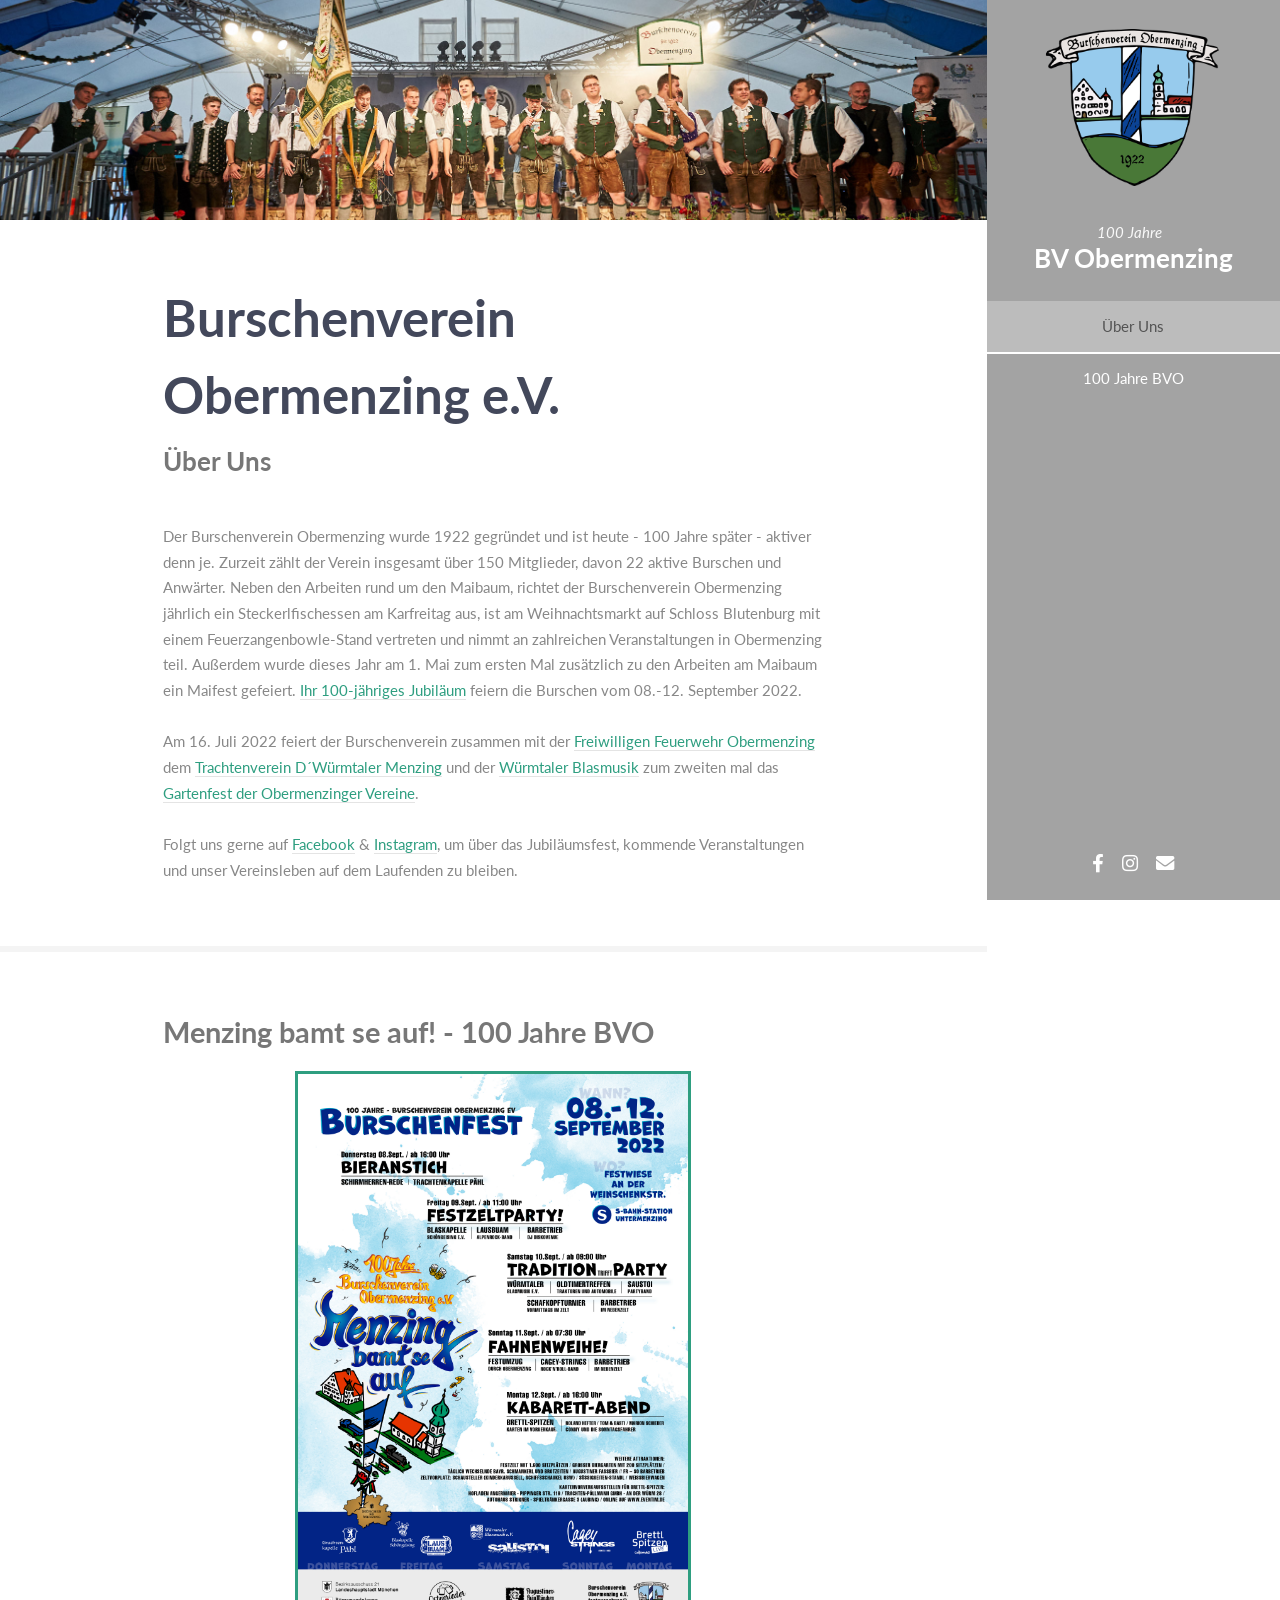
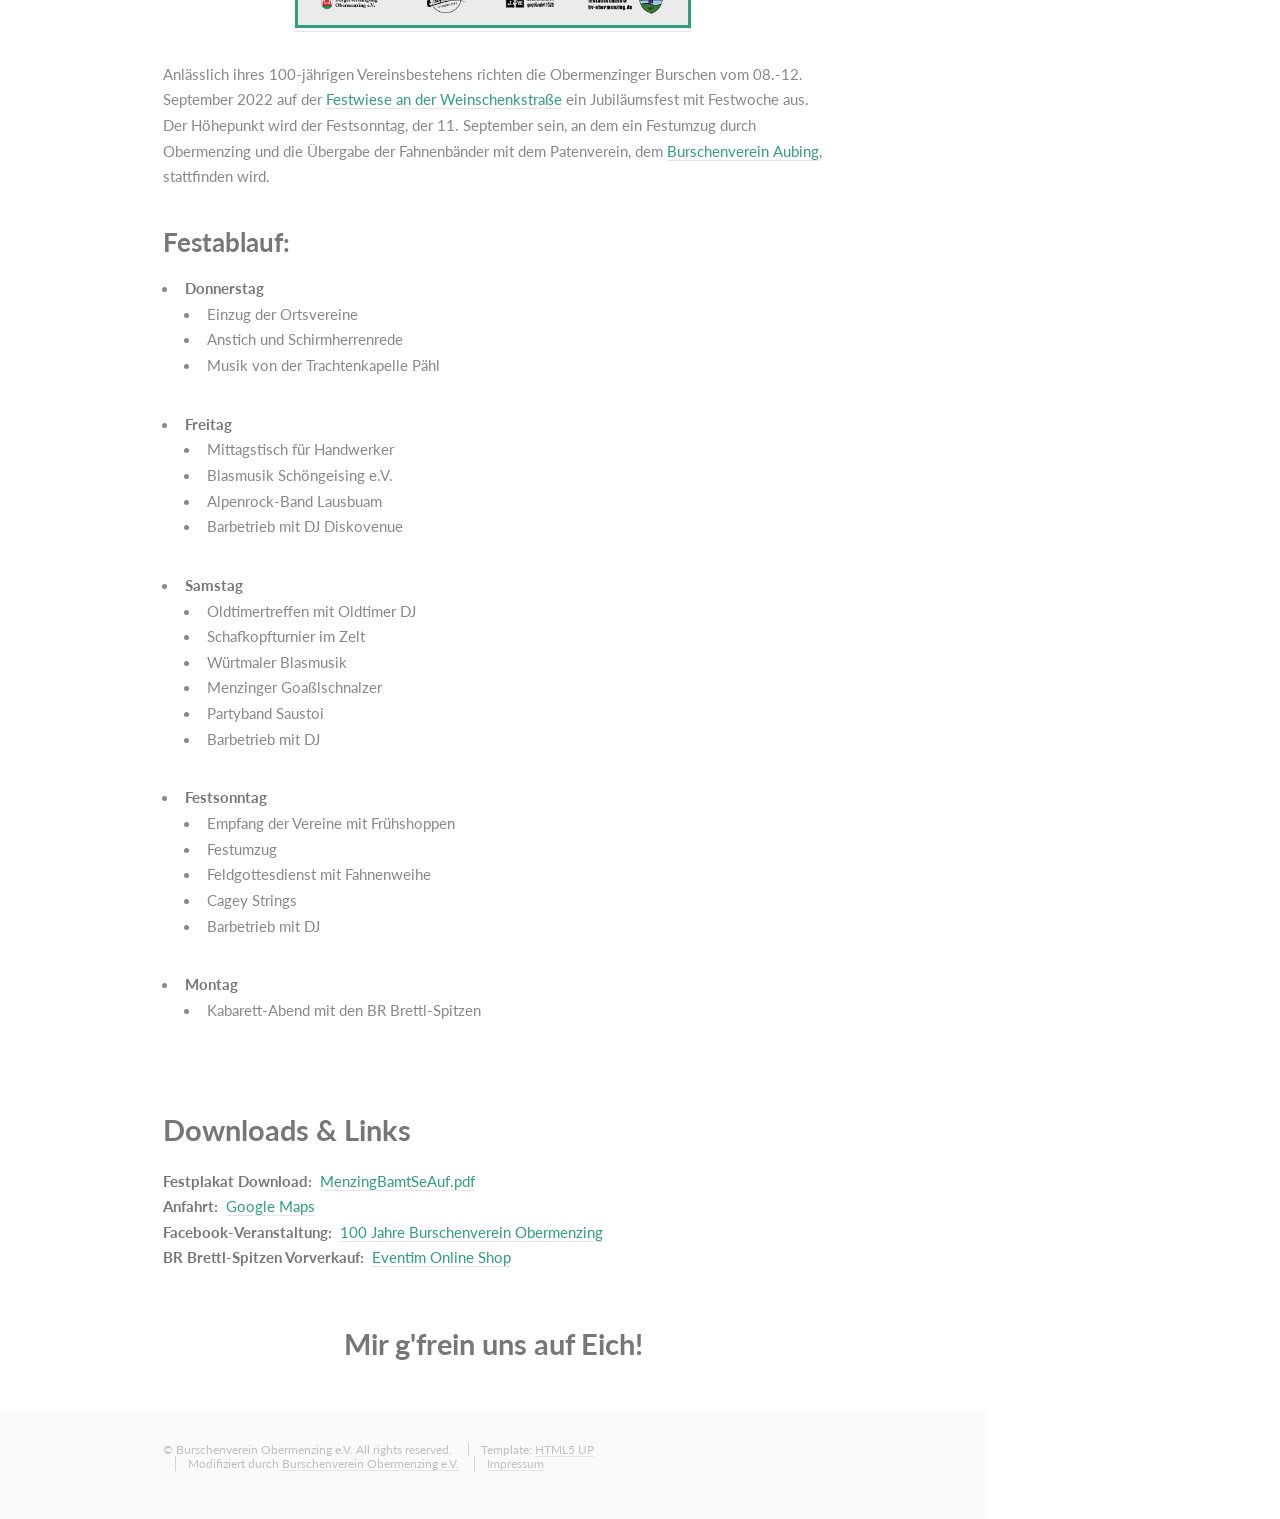
<file: index.html>
<!DOCTYPE HTML>
<!--
	Read Only by HTML5 UP
	html5up.net | @ajlkn
	Free for personal and commercial use under the CCA 3.0 license (html5up.net/license)
-->
<html>
	<head>
		<title>Burschenverein Obermenzing</title>
		<meta charset="utf-8" />
		<meta name="viewport" content="width=device-width, initial-scale=1, user-scalable=no" />
		<link rel="stylesheet" href="assets/css/main.css" />
	</head>
	<body class="is-preload">

		<!-- Header -->
			<section id="header">
				<header>
					<span class="image avatar"><a href="#"><img src="images/logo_farbe.png" alt="BVO" /></a></span>
					<p>100 Jahre &nbsp;	<b class="emoji"></b></p>
					<h1 id="logo"><a href="#">BV Obermenzing</a></h1>
				</header>
				<nav id="nav">
					<ul>
						<li><a href="#one">Über Uns</a></li>
						<li><a href="#two" class="active">100 Jahre BVO</a></li>
						<!-- <li><a href="impressum.html">Impressum</a></li> -->
					</ul>
				</nav>
				<footer>
					<section>
						<ul class="icons">
							<!---<p>Folgt uns auf</p>--->
							<li><a href="https://www.facebook.com/BurschenvereinObermenzing" target="_blank" class="icon brands fa-facebook-f"><span class="label">Facebook</span></a></li>
							<li><a href="https://www.instagram.com/bv_obermenzing" target="_blank" class="icon brands fa-instagram"><span class="label">Instagram</span></a></li>
							<li><a href="mailto:vorstand@bv-obermenzing.com?subject=Website Kontakt" class="icon solid fa-envelope"><span class="label">Email</span></a></li>
						</ul>
					</section>
				</footer>
			</section>

		<!-- Wrapper -->
			<div id="wrapper">

				<!-- Main -->
					<div id="main">

						<!-- One -->
							<section id="one">
								<div class="image main" data-position="center">
									<img src="images/bvo_gruppenbild_2017.jpg" alt="" />
								</div>

								<div class="container">
									<header class="major">
										<h2>Burschenverein Obermenzing e.V.</h2>
										<p>Über Uns</p>
									</header>
									<p>Der Burschenverein Obermenzing wurde 1922 gegründet und ist heute - 100 Jahre später - aktiver denn je.
										Zurzeit zählt der Verein insgesamt über 150 Mitglieder, davon 22 aktive Burschen und Anwärter. Neben den Arbeiten rund um den Maibaum, richtet der Burschenverein Obermenzing
										jährlich ein Steckerlfischessen am Karfreitag aus, ist am Weihnachtsmarkt auf Schloss Blutenburg mit einem Feuerzangenbowle-Stand vertreten und nimmt an zahlreichen
										Veranstaltungen in Obermenzing teil. Außerdem wurde dieses Jahr am 1. Mai zum ersten Mal zusätzlich zu den Arbeiten am Maibaum ein Maifest gefeiert.
										<a href="#two">Ihr 100-jähriges Jubiläum</a> feiern die Burschen vom 08.-12. September 2022.
										<br>
										<br>
										Am 16. Juli 2022 feiert der Burschenverein zusammen mit der
										<a href="https://www.ffw-obermenzing.de/" target="_blank">Freiwilligen Feuerwehr Obermenzing</a> dem
										<a href="http://www.trachtenverein-menzing.de/" target="_blank">Trachtenverein D´Würmtaler Menzing</a> und der
										<a href="http://www.wuermtaler-blasmusik.de/" target="_blank">Würmtaler Blasmusik</a>
										zum zweiten mal das
										<a href="images/Plakat Gartenfest 2022.pdf" download target="_blank">Gartenfest der Obermenzinger Vereine</a>.

										<br>
										<br>
										Folgt uns gerne auf <a href="https://www.facebook.com/BurschenvereinObermenzing" target="_blank">Facebook</a> & <a href="https://www.instagram.com/bv_obermenzing" target="_blank">Instagram</a>, um über das
										Jubiläumsfest, kommende Veranstaltungen und unser Vereinsleben auf dem Laufenden zu bleiben.
									</p>
								</div>

							</section>

						<!-- Two -->
							<section id="two">
								<div class="container">
									<h2>Menzing bamt se auf! - 100 Jahre BVO</h2>
									<div style="margin: auto; align: center; text-align: center;"><a href="images/MenzingBamtSeAuf.pdf" download><img src="images/plakat_hoch.jpg" class="plakat" alt="Plakat Menzing Bamt se auf" /></a></div>
									<br>
									<p>Anlässlich ihres 100-jährigen Vereinsbestehens richten die Obermenzinger Burschen vom 08.-12. September 2022 auf der
										<a href="https://goo.gl/maps/BQkFVQeuzFjLm1Tv9" target="_blank"> Festwiese an der Weinschenkstraße</a> ein Jubiläumsfest mit Festwoche aus.
										Der Höhepunkt wird der Festsonntag, der 11. September sein, an dem ein Festumzug durch Obermenzing und die Übergabe der
										Fahnenbänder mit dem Patenverein, dem <a href="https://www.bv-aubing.de/" target="_blank">Burschenverein Aubing</a>, stattfinden wird.
									<p>
									<h3>Festablauf:</h3>
										<ul>
											<li><b>Donnerstag</b>
												<ul>
													<li>Einzug der Ortsvereine</li>
													<li>Anstich und Schirmherrenrede</li>
													<li>Musik von der Trachtenkapelle Pähl</li>
												</ul>
											</li>

											<li><b>Freitag</b>
												<ul>
													<li>Mittagstisch für Handwerker</li>
													<li>Blasmusik Schöngeising e.V.</li>
													<li>Alpenrock-Band Lausbuam</li>
													<li>Barbetrieb mit DJ Diskovenue</li>
												</ul>
											</li>

											<li><b>Samstag</b>
												<ul>
													<li>Oldtimertreffen mit Oldtimer DJ</li>
													<li>Schafkopfturnier im Zelt</li>
													<li>Würtmaler Blasmusik</li>
													<li>Menzinger Goaßlschnalzer</li>
													<li>Partyband Saustoi</li>
													<li>Barbetrieb mit DJ</li>
												</ul>
											</li>

											<li><b>Festsonntag</b>
												<ul>
													<li>Empfang der Vereine mit Frühshoppen</li>
													<li>Festumzug</li>
													<li>Feldgottesdienst mit Fahnenweihe</li>
													<li>Cagey Strings</li>
													<li>Barbetrieb mit DJ</li>
												</ul>
											</li>
											<li><b>Montag</b>
												<ul>
													<li>Kabarett-Abend mit den BR Brettl-Spitzen</li>
												</ul>
											</li>
										</ul>
									</p>


									<br>
									<br>

									<section>
										<h2>Downloads & Links</h2>
										<b>Festplakat Download:&nbsp;  </b> <a href="images/MenzingBamtSeAuf.pdf" download target="_blank">MenzingBamtSeAuf.pdf</a> <br>
										<!--
										<b>Festplakat Download:&nbsp;  </b> <a href="#" class="button">MenzingBamtSeAuf.pdf</a> <br>
										<b>Festplakat Download:&nbsp;  </b> <a href="#" class="button">MenzingBamtSeAuf.pdf</a> <br>
										<b>Festplakat Download:&nbsp;  </b> <a href="#" class="button">MenzingBamtSeAuf.pdf</a> <br>
										-->
										<b>Anfahrt:&nbsp;  </b> <a href="https://goo.gl/maps/BQkFVQeuzFjLm1Tv9" target="_blank">Google Maps</a>	<br>
										<b>Facebook-Veranstaltung:&nbsp; </b> <a href="https://fb.me/e/4UTGOsXdm" target="_blank">100 Jahre Burschenverein Obermenzing</a> <br>
										<b>BR Brettl-Spitzen Vorverkauf:&nbsp;  </b> <a href="https://www.eventim-light.com/de/a/623d4fd8f651992f04007de0/e/6266e99e422236692adb8682?lang=de" target="_blank">Eventim Online Shop</a> <br>
									</section>

									<br>
									<br>
									<div style="margin: auto; text-align: center;"> <h2>Mir g'frein uns auf Eich!</h2></div>

									<!--
									<p><iframe src="https://www.google.com/maps/embed?pb=!1m18!1m12!1m3!1d865.2124573154684!2d11.471509829266315!3d48.17591989301159!2m3!1f0!2f0!3f0!3m2!1i1024!2i768!4f13.1!3m3!1m2!1s0x0%3A0x1438e4336ff5f3a0!2zNDjCsDEwJzMzLjMiTiAxMcKwMjgnMTkuNCJF!5e1!3m2!1sde!2sde!4v1654798062191!5m2!1sde!2sde" width="500" height="400" style="border:0;" allowfullscreen="" loading="lazy" referrerpolicy="no-referrer-when-downgrade"></iframe></p>
									-->
								</div>
							</section>
					</div>

				<!-- Footer -->
					<section id="footer">
						<div class="container">
							<ul class="copyright">
								<li>&copy; Burschenverein Obermenzing e.V. All rights reserved.</li>
								<li>Template: <a href="http://html5up.net">HTML5 UP</a></li>
								<li>Modifiziert durch <a href="mailto:vorstand@bv-obermenzing.com?subject=Website Kontakt Footer">Burschenverein Obermenzing e.V.</a> </li>
								<li><a href="impressum.html">Impressum</a></li>
							</ul>
						</div>
					</section>

			</div>

		<!-- Scripts -->
			<script src="assets/js/jquery.min.js"></script>
			<script src="assets/js/jquery.scrollex.min.js"></script>
			<script src="assets/js/jquery.scrolly.min.js"></script>
			<script src="assets/js/browser.min.js"></script>
			<script src="assets/js/breakpoints.min.js"></script>
			<script src="assets/js/util.js"></script>
			<script src="assets/js/main.js"></script>

	</body>
</html>
</file>
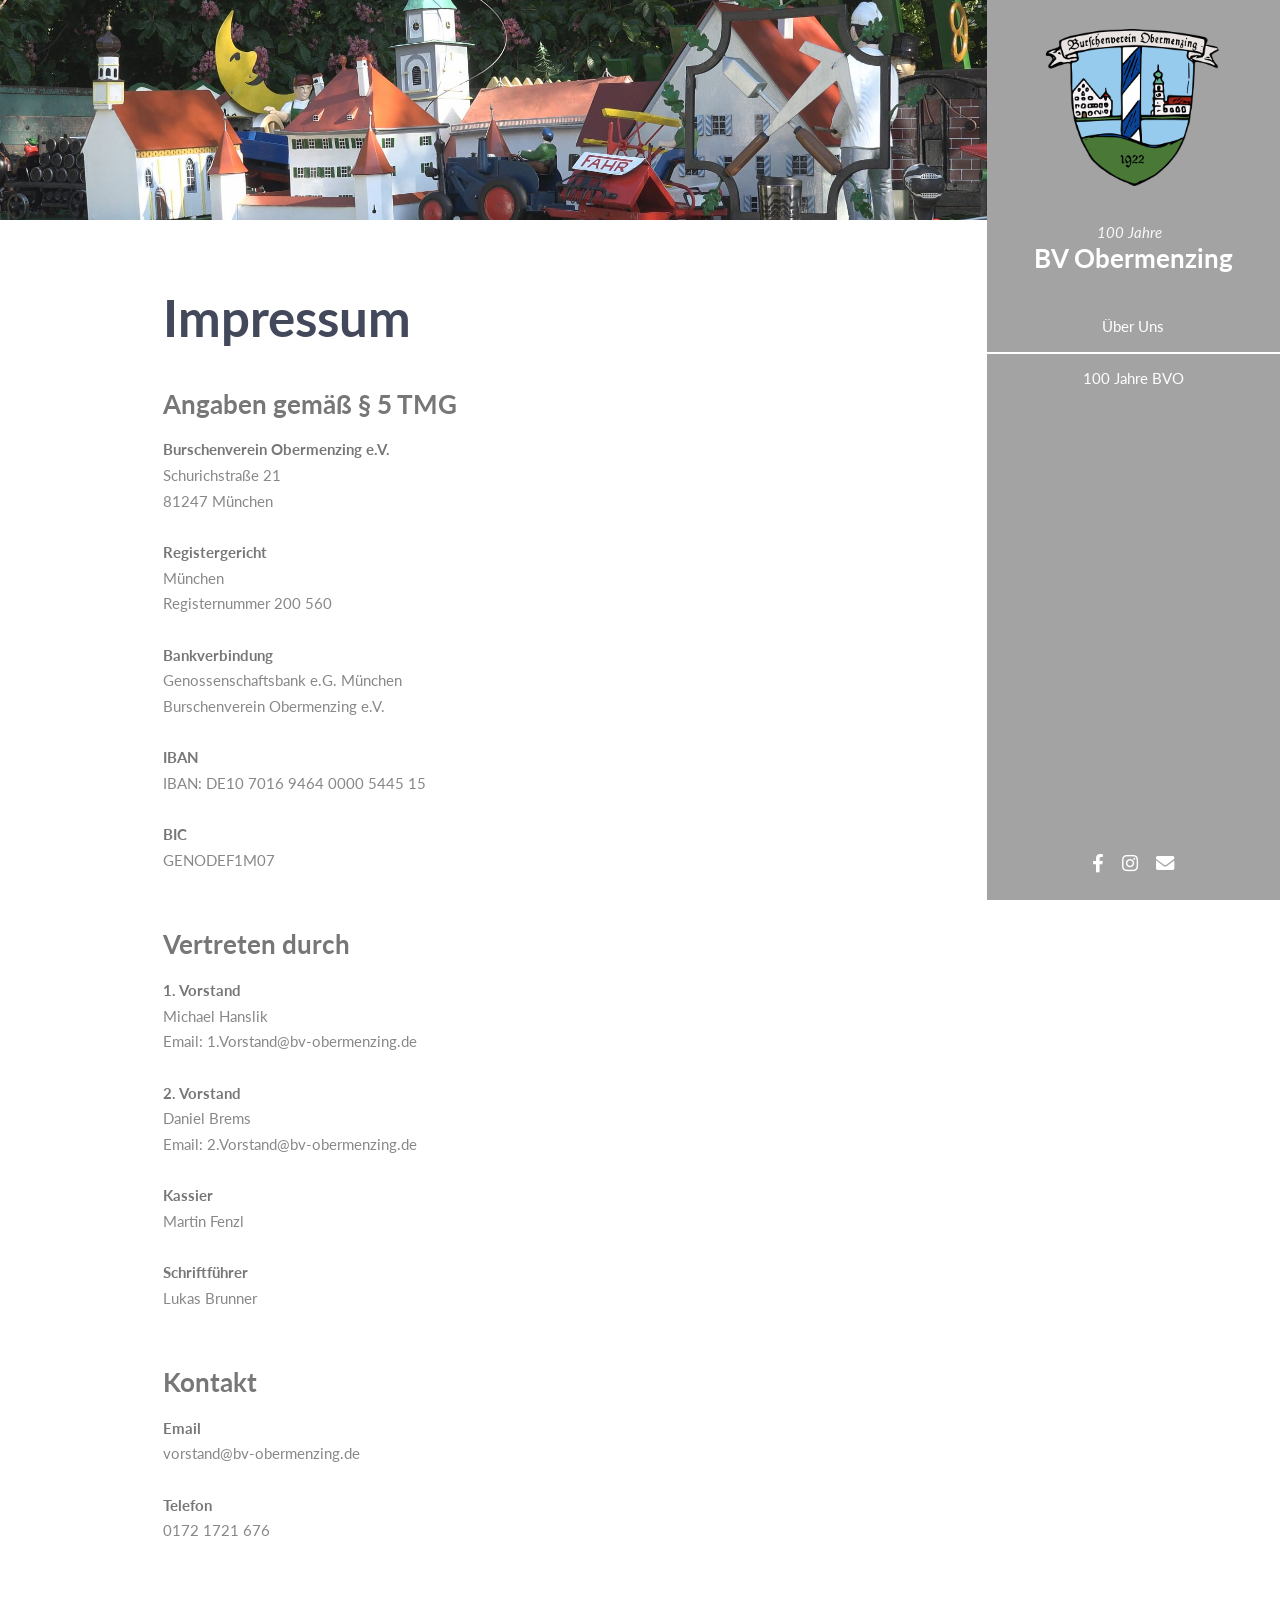
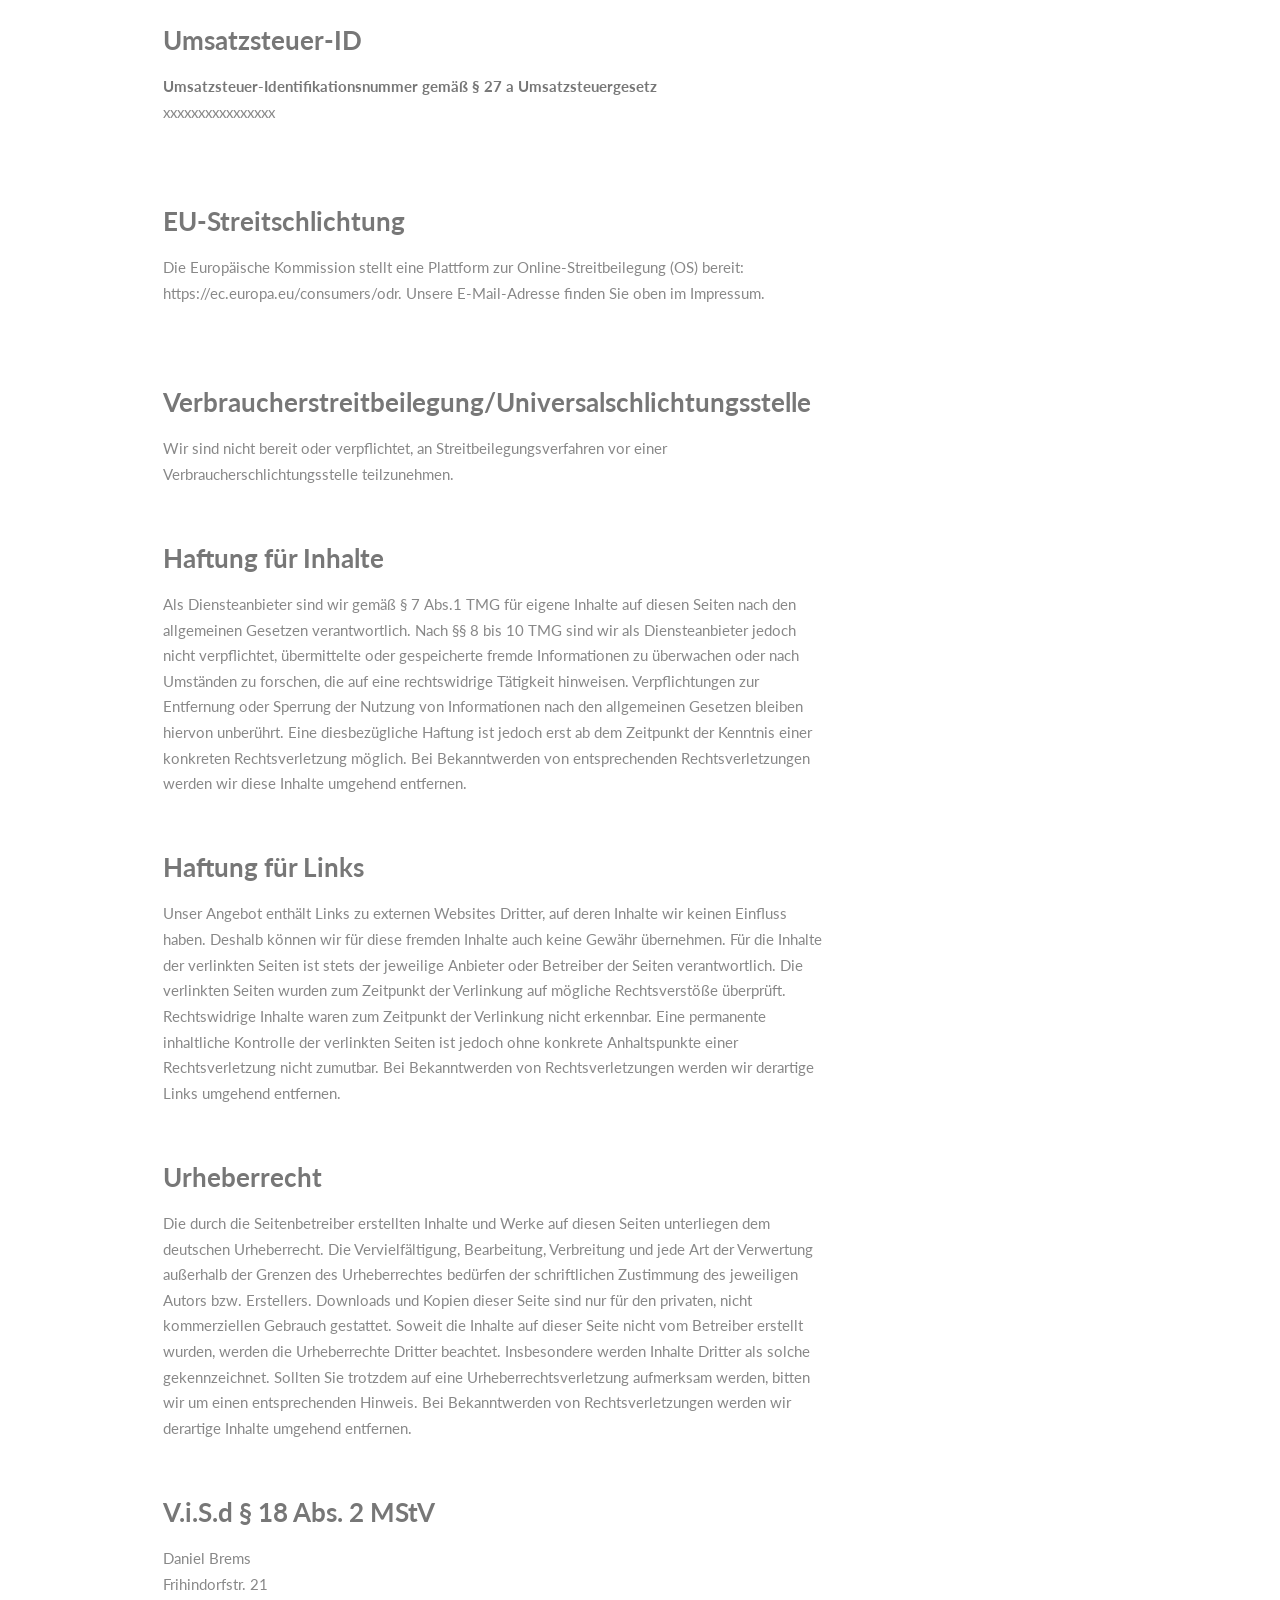
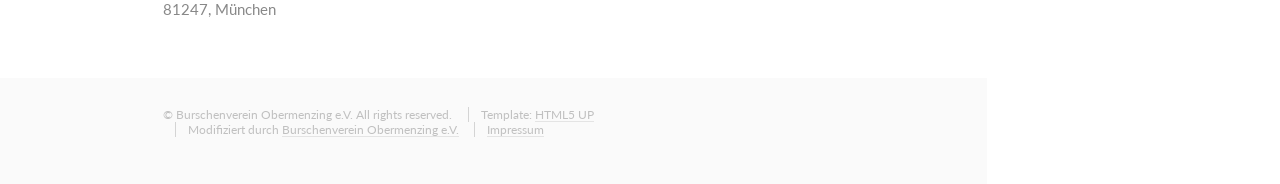
<file: impressum.html>
<!DOCTYPE HTML>
<!--
	Read Only by HTML5 UP
	html5up.net | @ajlkn
	Free for personal and commercial use under the CCA 3.0 license (html5up.net/license)
-->
<html>
	<head>
		<title>Burschenverein Obermenzing - Impressum</title>
		<meta charset="utf-8" />
		<meta name="viewport" content="width=device-width, initial-scale=1, user-scalable=no" />
		<link rel="stylesheet" href="assets/css/main.css" />
	</head>
	<body class="is-preload">

		<!-- Header -->
			<section id="header">
				<header>
					<span class="image avatar"><img src="images/logo_farbe.png" alt="BVO" /></span>
					<p>100 Jahre &nbsp;	<b class="emoji"></b></p>
					<h1 id="logo"><a href="#">BV Obermenzing</a></h1>
				</header>
				<nav id="nav">
					<ul>
						<li><a href="index.html#one">Über Uns</a></li>
						<li><a href="index.html#two">100 Jahre BVO</a></li>
						<!-- <li><a href="index.html#four" class="active">Impressum</a></li> -->
					</ul>
				</nav>
				<footer>
					<section>
						<ul class="icons">
							<!---<p>Folgt uns auf</p>--->
							<li><a href="https://www.facebook.com/BurschenvereinObermenzing" target="_blank" class="icon brands fa-facebook-f"><span class="label">Facebook</span></a></li>
							<li><a href="https://www.instagram.com/bv_obermenzing" target="_blank" class="icon brands fa-instagram"><span class="label">Instagram</span></a></li>
							<li><a href="mailto:vorstand@bv-obermenzing.com?subject=Website Kontakt" class="icon solid fa-envelope"><span class="label">Email</span></a></li>
						</ul>
					</section>
				</footer>
			</section>

		<!-- Wrapper -->
			<div id="wrapper">

				<!-- Main -->
					<div id="main">

						<!-- One -->
							<section id="one">
								<div class="image main" data-position="center">
									<img src="images/figuren.jpeg" alt="" />
								</div>
								<div class="container">
									<header class="major">
										<h2>Impressum</h2>
									</header>

									<h3>Angaben gemäß § 5 TMG</h3>

									<div>
									<b>Burschenverein Obermenzing e.V.</b><br>
									Schurichstraße 21<br>
									81247 München<br>
									<br>
									<b>Registergericht</b><br>
									München<br>
									Registernummer 200 560<br>

									<br>
									<b>Bankverbindung</b><br>
									Genossenschaftsbank e.G. München<br>
									Burschenverein Obermenzing e.V.<br>
									<br>
									<b>IBAN</b><br>
									IBAN: DE10 7016 9464 0000 5445 15<br>
									<br>
									<b>BIC</b><br>
									GENODEF1M07<br>
									</div>
									<br>
									<br>

									<h3>Vertreten durch</h3>

									<b>1. Vorstand</b><br>
									Michael Hanslik<br>
									Email: 1.Vorstand@bv-obermenzing.de<br>
									<br>

									<b>2. Vorstand</b><br>
									Daniel Brems<br>
									Email: 2.Vorstand@bv-obermenzing.de<br>
									<br>

									<b>Kassier</b><br>
									Martin Fenzl<br>
									<br>

									<b>Schriftführer</b><br>
									Lukas Brunner<br>

									<br>
									<br>

									<h3>Kontakt</h3>

									<b>Email</b><br>
									vorstand@bv-obermenzing.de<br>
									<br>

									<b>Telefon</b><br>
									0172 1721 676<br>
									<br>

									<br>
									<br>

									<h3>Umsatzsteuer-ID</h3>

									<b>Umsatzsteuer-Identifikationsnummer gemäß § 27 a Umsatzsteuergesetz</b><br>
									xxxxxxxxxxxxxxxx<br>
									<br>

									<br>
									<br>

									<h3>EU-Streitschlichtung</h3>

									Die Europäische Kommission stellt eine Plattform zur Online-Streitbeilegung (OS) bereit: https://ec.europa.eu/consumers/odr.
									Unsere E-Mail-Adresse finden Sie oben im Impressum.<br>
									<br>

									<br>
									<br>

									<h3>Verbraucherstreitbeilegung/Universalschlichtungsstelle</h3>

									Wir sind nicht bereit oder verpflichtet, an Streitbeilegungsverfahren vor einer Verbraucherschlichtungsstelle teilzunehmen.<br>

									<br>
									<br>

									<h3>Haftung für Inhalte</h3>

									Als Diensteanbieter sind wir gemäß § 7 Abs.1 TMG für eigene Inhalte auf diesen Seiten nach den allgemeinen Gesetzen verantwortlich.
									Nach §§ 8 bis 10 TMG sind wir als Diensteanbieter jedoch nicht verpflichtet,
									übermittelte oder gespeicherte fremde Informationen zu überwachen oder nach Umständen zu forschen, die auf eine rechtswidrige Tätigkeit hinweisen.
									Verpflichtungen zur Entfernung oder Sperrung der Nutzung von Informationen nach den allgemeinen Gesetzen bleiben hiervon unberührt.
									Eine diesbezügliche Haftung ist jedoch erst ab dem Zeitpunkt der Kenntnis einer konkreten Rechtsverletzung möglich.
									Bei Bekanntwerden von entsprechenden Rechtsverletzungen werden wir diese Inhalte umgehend entfernen.<br>

									<br>
									<br>

									<h3>Haftung für Links</h3>

									Unser Angebot enthält Links zu externen Websites Dritter, auf deren Inhalte wir keinen Einfluss haben.
									Deshalb können wir für diese fremden Inhalte auch keine Gewähr übernehmen. Für die Inhalte der verlinkten Seiten ist stets der jeweilige
									Anbieter oder Betreiber der Seiten verantwortlich. Die verlinkten Seiten wurden zum Zeitpunkt der Verlinkung auf mögliche Rechtsverstöße überprüft.
									Rechtswidrige Inhalte waren zum Zeitpunkt der Verlinkung nicht erkennbar.
									Eine permanente inhaltliche Kontrolle der verlinkten Seiten ist jedoch ohne konkrete Anhaltspunkte einer Rechtsverletzung nicht zumutbar.
									Bei Bekanntwerden von Rechtsverletzungen werden wir derartige Links umgehend entfernen.<br>

									<br>
									<br>

									<h3>Urheberrecht</h3>

									Die durch die Seitenbetreiber erstellten Inhalte und Werke auf diesen Seiten unterliegen dem deutschen Urheberrecht.
									Die Vervielfältigung, Bearbeitung, Verbreitung und jede Art der Verwertung außerhalb der Grenzen des Urheberrechtes
									bedürfen der schriftlichen Zustimmung des jeweiligen Autors bzw. Erstellers. Downloads und Kopien dieser Seite sind
									nur für den privaten, nicht kommerziellen Gebrauch gestattet. Soweit die Inhalte auf dieser Seite nicht vom Betreiber
									erstellt wurden, werden die Urheberrechte Dritter beachtet. Insbesondere werden Inhalte Dritter als
									solche gekennzeichnet. Sollten Sie trotzdem auf eine Urheberrechtsverletzung aufmerksam werden, bitten wir
									um einen entsprechenden Hinweis. Bei Bekanntwerden von Rechtsverletzungen werden wir derartige Inhalte umgehend entfernen.<br>

									<br>
									<br>

									<h3>V.i.S.d § 18 Abs. 2 MStV</h3>
									Daniel Brems<br>
									Frihindorfstr. 21<br>
									81247, München<br>
									<br>

								</div>
							</section>

					</div>

				<!-- Footer -->
					<section id="footer">
						<div class="container">
							<ul class="copyright">
								<li>&copy; Burschenverein Obermenzing e.V. All rights reserved.</li>
								<li>Template: <a href="http://html5up.net">HTML5 UP</a></li>
								<li>Modifiziert durch <a href="mailto:vorstand@bv-obermenzing.com?subject=Website Kontakt Footer">Burschenverein Obermenzing e.V.</a> </li>
								<li><a href="impressum.html">Impressum</a></li>
							</ul>
						</div>
					</section>

			</div>

		<!-- Scripts -->
			<script src="assets/js/jquery.min.js"></script>
			<script src="assets/js/jquery.scrollex.min.js"></script>
			<script src="assets/js/jquery.scrolly.min.js"></script>
			<script src="assets/js/browser.min.js"></script>
			<script src="assets/js/breakpoints.min.js"></script>
			<script src="assets/js/util.js"></script>
			<script src="assets/js/main.js"></script>

	</body>
</html>
</file>
<file: assets/css/main.css>
@import url("fontawesome-all.min.css");
@import url("https://fonts.googleapis.com/css?family=Lato:400,400italic,700,700italic|Source+Code+Pro:400");

/*
	Read Only by HTML5 UP
	html5up.net | @ajlkn
	Free for personal and commercial use under the CCA 3.0 license (html5up.net/license)
*/

html, body, div, span, applet, object,
iframe, h1, h2, h3, h4, h5, h6, p, blockquote,
pre, a, abbr, acronym, address, big, cite,
code, del, dfn, em, img, ins, kbd, q, s, samp,
small, strike, strong, sub, sup, tt, var, b,
u, i, center, dl, dt, dd, ol, ul, li, fieldset,
form, label, legend, table, caption, tbody,
tfoot, thead, tr, th, td, article, aside,
canvas, details, embed, figure, figcaption,
footer, header, hgroup, menu, nav, output, ruby,
section, summary, time, mark, audio, video {
	margin: 0;
	padding: 0;
	border: 0;
	font-size: 100%;
	font: inherit;
	vertical-align: baseline;}

article, aside, details, figcaption, figure,
footer, header, hgroup, menu, nav, section {
	display: block;}

body {
	line-height: 1;
}

ol, ul {
	list-style: none;
}

blockquote, q {
	quotes: none;
}

	blockquote:before, blockquote:after, q:before, q:after {
		content: '';
		content: none;
	}

table {
	border-collapse: collapse;
	border-spacing: 0;
}

body {
	-webkit-text-size-adjust: none;
}

mark {
	background-color: transparent;
	color: inherit;
}

input::-moz-focus-inner {
	border: 0;
	padding: 0;
}

input, select, textarea {
	-moz-appearance: none;
	-webkit-appearance: none;
	-ms-appearance: none;
	appearance: none;
}

/* Basic */

	html {
		box-sizing: border-box;
	}

	*, *:before, *:after {
		box-sizing: inherit;
	}

	body {
		background: #fff;
	}

		body.is-preload *, body.is-preload *:before, body.is-preload *:after {
			-moz-animation: none !important;
			-webkit-animation: none !important;
			-ms-animation: none !important;
			animation: none !important;
			-moz-transition: none !important;
			-webkit-transition: none !important;
			-ms-transition: none !important;
			transition: none !important;
		}

	body, input, select, textarea {
		color: #888;
		font-family: "Lato", sans-serif;
		font-size: 16pt;
		font-weight: 400;
		line-height: 1.75em;
	}

	a {
		-moz-transition: color 0.2s ease-in-out, border-color 0.2s ease-in-out;
		-webkit-transition: color 0.2s ease-in-out, border-color 0.2s ease-in-out;
		-ms-transition: color 0.2s ease-in-out, border-color 0.2s ease-in-out;
		transition: color 0.2s ease-in-out, border-color 0.2s ease-in-out;
		border-bottom: solid 1px #e4e4e4;
		color: #2e9e80;
		text-decoration: none;
	}

		a:hover {
			border-bottom-color: transparent;
			color: #4acaa8 !important;
		}

	strong, b {
		color: #777;
		font-weight: 700;
	}

	em, i {
		font-style: italic;
	}

	p {
		margin: 0 0 2.25em 0;
	}

	h1, h2, h3, h4, h5, h6 {
		color: #777;
		font-weight: 700;
		line-height: 1em;
		margin: 0 0 0.5625em 0;
	}

		h1 a, h2 a, h3 a, h4 a, h5 a, h6 a {
			border: 0;
			color: inherit;
			text-decoration: none;
		}

	h2 {
		font-size: 2em;
		line-height: 1.5em;
	}

	h3 {
		font-size: 1.75em;
		line-height: 1.5em;
	}

	h4 {
		font-size: 1.25em;
		line-height: 1.5em;
	}

	h5 {
		font-size: 0.9em;
		line-height: 1.5em;
	}

	h6 {
		font-size: 0.7em;
		line-height: 1.5em;
	}

	sub {
		font-size: 0.8em;
		position: relative;
		top: 0.5em;
	}

	sup {
		font-size: 0.8em;
		position: relative;
		top: -0.5em;
	}

	hr {
		border: 0;
		border-bottom: solid 2px #f4f4f4;
		margin: 2.25em 0;
	}

		hr.major {
			margin: 3.375em 0;
		}

	blockquote {
		border-left: solid 8px #e4e4e4;
		font-style: italic;
		margin: 0 0 2.25em 0;
		padding: 0.5em 0 0.5em 2em;
	}

	code {
		background: #555;
		border-radius: 5px;
		color: #fff;
		font-family: "Source Code Pro", monospace;
		font-size: 0.9em;
		margin: 0 0.25em;
		padding: 0.25em 0.65em;
	}

	pre {
		font-family: "Source Code Pro", monospace;
		font-size: 0.9em;
		margin: 0 0 2.25em 0;
	}

		pre code {
			-webkit-overflow-scrolling: touch;
			display: block;
			line-height: 1.5em;
			overflow-x: auto;
			padding: 1em 1.5em;
		}

	.align-left {
		text-align: left;
	}

	.align-center {
		text-align: center;
	}

	.align-right {
		text-align: right;
	}

/* Row */

	.row {
		display: flex;
		flex-wrap: wrap;
		box-sizing: border-box;
		align-items: stretch;
	}

		.row > * {
			box-sizing: border-box;
		}

		.row.gtr-uniform > * > :last-child {
			margin-bottom: 0;
		}

		.row.aln-left {
			justify-content: flex-start;
		}

		.row.aln-center {
			justify-content: center;
		}

		.row.aln-right {
			justify-content: flex-end;
		}

		.row.aln-top {
			align-items: flex-start;
		}

		.row.aln-middle {
			align-items: center;
		}

		.row.aln-bottom {
			align-items: flex-end;
		}

		.row > .imp {
			order: -1;
		}

		.row > .col-1 {
			width: 8.33333%;
		}

		.row > .off-1 {
			margin-left: 8.33333%;
		}

		.row > .col-2 {
			width: 16.66667%;
		}

		.row > .off-2 {
			margin-left: 16.66667%;
		}

		.row > .col-3 {
			width: 25%;
		}

		.row > .off-3 {
			margin-left: 25%;
		}

		.row > .col-4 {
			width: 33.33333%;
		}

		.row > .off-4 {
			margin-left: 33.33333%;
		}

		.row > .col-5 {
			width: 41.66667%;
		}

		.row > .off-5 {
			margin-left: 41.66667%;
		}

		.row > .col-6 {
			width: 50%;
		}

		.row > .off-6 {
			margin-left: 50%;
		}

		.row > .col-7 {
			width: 58.33333%;
		}

		.row > .off-7 {
			margin-left: 58.33333%;
		}

		.row > .col-8 {
			width: 66.66667%;
		}

		.row > .off-8 {
			margin-left: 66.66667%;
		}

		.row > .col-9 {
			width: 75%;
		}

		.row > .off-9 {
			margin-left: 75%;
		}

		.row > .col-10 {
			width: 83.33333%;
		}

		.row > .off-10 {
			margin-left: 83.33333%;
		}

		.row > .col-11 {
			width: 91.66667%;
		}

		.row > .off-11 {
			margin-left: 91.66667%;
		}

		.row > .col-12 {
			width: 100%;
		}

		.row > .off-12 {
			margin-left: 100%;
		}

		.row.gtr-0 {
			margin-top: 0;
			margin-left: 0em;
		}

			.row.gtr-0 > * {
				padding: 0 0 0 0em;
			}

			.row.gtr-0.gtr-uniform {
				margin-top: 0em;
			}

				.row.gtr-0.gtr-uniform > * {
					padding-top: 0em;
				}

		.row.gtr-25 {
			margin-top: 0;
			margin-left: -0.5em;
		}

			.row.gtr-25 > * {
				padding: 0 0 0 0.5em;
			}

			.row.gtr-25.gtr-uniform {
				margin-top: -0.5em;
			}

				.row.gtr-25.gtr-uniform > * {
					padding-top: 0.5em;
				}

		.row.gtr-50 {
			margin-top: 0;
			margin-left: -1em;
		}

			.row.gtr-50 > * {
				padding: 0 0 0 1em;
			}

			.row.gtr-50.gtr-uniform {
				margin-top: -1em;
			}

				.row.gtr-50.gtr-uniform > * {
					padding-top: 1em;
				}

		.row {
			margin-top: 0;
			margin-left: -2em;
		}

			.row > * {
				padding: 0 0 0 2em;
			}

			.row.gtr-uniform {
				margin-top: -2em;
			}

				.row.gtr-uniform > * {
					padding-top: 2em;
				}

		.row.gtr-150 {
			margin-top: 0;
			margin-left: -3em;
		}

			.row.gtr-150 > * {
				padding: 0 0 0 3em;
			}

			.row.gtr-150.gtr-uniform {
				margin-top: -3em;
			}

				.row.gtr-150.gtr-uniform > * {
					padding-top: 3em;
				}

		.row.gtr-200 {
			margin-top: 0;
			margin-left: -4em;
		}

			.row.gtr-200 > * {
				padding: 0 0 0 4em;
			}

			.row.gtr-200.gtr-uniform {
				margin-top: -4em;
			}

				.row.gtr-200.gtr-uniform > * {
					padding-top: 4em;
				}

		@media screen and (max-width: 1680px) {

			.row {
				display: flex;
				flex-wrap: wrap;
				box-sizing: border-box;
				align-items: stretch;
			}

				.row > * {
					box-sizing: border-box;
				}

				.row.gtr-uniform > * > :last-child {
					margin-bottom: 0;
				}

				.row.aln-left {
					justify-content: flex-start;
				}

				.row.aln-center {
					justify-content: center;
				}

				.row.aln-right {
					justify-content: flex-end;
				}

				.row.aln-top {
					align-items: flex-start;
				}

				.row.aln-middle {
					align-items: center;
				}

				.row.aln-bottom {
					align-items: flex-end;
				}

				.row > .imp-xlarge {
					order: -1;
				}

				.row > .col-1-xlarge {
					width: 8.33333%;
				}

				.row > .off-1-xlarge {
					margin-left: 8.33333%;
				}

				.row > .col-2-xlarge {
					width: 16.66667%;
				}

				.row > .off-2-xlarge {
					margin-left: 16.66667%;
				}

				.row > .col-3-xlarge {
					width: 25%;
				}

				.row > .off-3-xlarge {
					margin-left: 25%;
				}

				.row > .col-4-xlarge {
					width: 33.33333%;
				}

				.row > .off-4-xlarge {
					margin-left: 33.33333%;
				}

				.row > .col-5-xlarge {
					width: 41.66667%;
				}

				.row > .off-5-xlarge {
					margin-left: 41.66667%;
				}

				.row > .col-6-xlarge {
					width: 50%;
				}

				.row > .off-6-xlarge {
					margin-left: 50%;
				}

				.row > .col-7-xlarge {
					width: 58.33333%;
				}

				.row > .off-7-xlarge {
					margin-left: 58.33333%;
				}

				.row > .col-8-xlarge {
					width: 66.66667%;
				}

				.row > .off-8-xlarge {
					margin-left: 66.66667%;
				}

				.row > .col-9-xlarge {
					width: 75%;
				}

				.row > .off-9-xlarge {
					margin-left: 75%;
				}

				.row > .col-10-xlarge {
					width: 83.33333%;
				}

				.row > .off-10-xlarge {
					margin-left: 83.33333%;
				}

				.row > .col-11-xlarge {
					width: 91.66667%;
				}

				.row > .off-11-xlarge {
					margin-left: 91.66667%;
				}

				.row > .col-12-xlarge {
					width: 100%;
				}

				.row > .off-12-xlarge {
					margin-left: 100%;
				}

				.row.gtr-0 {
					margin-top: 0;
					margin-left: 0em;
				}

					.row.gtr-0 > * {
						padding: 0 0 0 0em;
					}

					.row.gtr-0.gtr-uniform {
						margin-top: 0em;
					}

						.row.gtr-0.gtr-uniform > * {
							padding-top: 0em;
						}

				.row.gtr-25 {
					margin-top: 0;
					margin-left: -0.5em;
				}

					.row.gtr-25 > * {
						padding: 0 0 0 0.5em;
					}

					.row.gtr-25.gtr-uniform {
						margin-top: -0.5em;
					}

						.row.gtr-25.gtr-uniform > * {
							padding-top: 0.5em;
						}

				.row.gtr-50 {
					margin-top: 0;
					margin-left: -1em;
				}

					.row.gtr-50 > * {
						padding: 0 0 0 1em;
					}

					.row.gtr-50.gtr-uniform {
						margin-top: -1em;
					}

						.row.gtr-50.gtr-uniform > * {
							padding-top: 1em;
						}

				.row {
					margin-top: 0;
					margin-left: -2em;
				}

					.row > * {
						padding: 0 0 0 2em;
					}

					.row.gtr-uniform {
						margin-top: -2em;
					}

						.row.gtr-uniform > * {
							padding-top: 2em;
						}

				.row.gtr-150 {
					margin-top: 0;
					margin-left: -3em;
				}

					.row.gtr-150 > * {
						padding: 0 0 0 3em;
					}

					.row.gtr-150.gtr-uniform {
						margin-top: -3em;
					}

						.row.gtr-150.gtr-uniform > * {
							padding-top: 3em;
						}

				.row.gtr-200 {
					margin-top: 0;
					margin-left: -4em;
				}

					.row.gtr-200 > * {
						padding: 0 0 0 4em;
					}

					.row.gtr-200.gtr-uniform {
						margin-top: -4em;
					}

						.row.gtr-200.gtr-uniform > * {
							padding-top: 4em;
						}

		}

		@media screen and (max-width: 1280px) {

			.row {
				display: flex;
				flex-wrap: wrap;
				box-sizing: border-box;
				align-items: stretch;
			}

				.row > * {
					box-sizing: border-box;
				}

				.row.gtr-uniform > * > :last-child {
					margin-bottom: 0;
				}

				.row.aln-left {
					justify-content: flex-start;
				}

				.row.aln-center {
					justify-content: center;
				}

				.row.aln-right {
					justify-content: flex-end;
				}

				.row.aln-top {
					align-items: flex-start;
				}

				.row.aln-middle {
					align-items: center;
				}

				.row.aln-bottom {
					align-items: flex-end;
				}

				.row > .imp-large {
					order: -1;
				}

				.row > .col-1-large {
					width: 8.33333%;
				}

				.row > .off-1-large {
					margin-left: 8.33333%;
				}

				.row > .col-2-large {
					width: 16.66667%;
				}

				.row > .off-2-large {
					margin-left: 16.66667%;
				}

				.row > .col-3-large {
					width: 25%;
				}

				.row > .off-3-large {
					margin-left: 25%;
				}

				.row > .col-4-large {
					width: 33.33333%;
				}

				.row > .off-4-large {
					margin-left: 33.33333%;
				}

				.row > .col-5-large {
					width: 41.66667%;
				}

				.row > .off-5-large {
					margin-left: 41.66667%;
				}

				.row > .col-6-large {
					width: 50%;
				}

				.row > .off-6-large {
					margin-left: 50%;
				}

				.row > .col-7-large {
					width: 58.33333%;
				}

				.row > .off-7-large {
					margin-left: 58.33333%;
				}

				.row > .col-8-large {
					width: 66.66667%;
				}

				.row > .off-8-large {
					margin-left: 66.66667%;
				}

				.row > .col-9-large {
					width: 75%;
				}

				.row > .off-9-large {
					margin-left: 75%;
				}

				.row > .col-10-large {
					width: 83.33333%;
				}

				.row > .off-10-large {
					margin-left: 83.33333%;
				}

				.row > .col-11-large {
					width: 91.66667%;
				}

				.row > .off-11-large {
					margin-left: 91.66667%;
				}

				.row > .col-12-large {
					width: 100%;
				}

				.row > .off-12-large {
					margin-left: 100%;
				}

				.row.gtr-0 {
					margin-top: 0;
					margin-left: 0em;
				}

					.row.gtr-0 > * {
						padding: 0 0 0 0em;
					}

					.row.gtr-0.gtr-uniform {
						margin-top: 0em;
					}

						.row.gtr-0.gtr-uniform > * {
							padding-top: 0em;
						}

				.row.gtr-25 {
					margin-top: 0;
					margin-left: -0.375em;
				}

					.row.gtr-25 > * {
						padding: 0 0 0 0.375em;
					}

					.row.gtr-25.gtr-uniform {
						margin-top: -0.375em;
					}

						.row.gtr-25.gtr-uniform > * {
							padding-top: 0.375em;
						}

				.row.gtr-50 {
					margin-top: 0;
					margin-left: -0.75em;
				}

					.row.gtr-50 > * {
						padding: 0 0 0 0.75em;
					}

					.row.gtr-50.gtr-uniform {
						margin-top: -0.75em;
					}

						.row.gtr-50.gtr-uniform > * {
							padding-top: 0.75em;
						}

				.row {
					margin-top: 0;
					margin-left: -1.5em;
				}

					.row > * {
						padding: 0 0 0 1.5em;
					}

					.row.gtr-uniform {
						margin-top: -1.5em;
					}

						.row.gtr-uniform > * {
							padding-top: 1.5em;
						}

				.row.gtr-150 {
					margin-top: 0;
					margin-left: -2.25em;
				}

					.row.gtr-150 > * {
						padding: 0 0 0 2.25em;
					}

					.row.gtr-150.gtr-uniform {
						margin-top: -2.25em;
					}

						.row.gtr-150.gtr-uniform > * {
							padding-top: 2.25em;
						}

				.row.gtr-200 {
					margin-top: 0;
					margin-left: -3em;
				}

					.row.gtr-200 > * {
						padding: 0 0 0 3em;
					}

					.row.gtr-200.gtr-uniform {
						margin-top: -3em;
					}

						.row.gtr-200.gtr-uniform > * {
							padding-top: 3em;
						}

		}

		@media screen and (max-width: 1024px) {

			.row {
				display: flex;
				flex-wrap: wrap;
				box-sizing: border-box;
				align-items: stretch;
			}

				.row > * {
					box-sizing: border-box;
				}

				.row.gtr-uniform > * > :last-child {
					margin-bottom: 0;
				}

				.row.aln-left {
					justify-content: flex-start;
				}

				.row.aln-center {
					justify-content: center;
				}

				.row.aln-right {
					justify-content: flex-end;
				}

				.row.aln-top {
					align-items: flex-start;
				}

				.row.aln-middle {
					align-items: center;
				}

				.row.aln-bottom {
					align-items: flex-end;
				}

				.row > .imp-medium {
					order: -1;
				}

				.row > .col-1-medium {
					width: 8.33333%;
				}

				.row > .off-1-medium {
					margin-left: 8.33333%;
				}

				.row > .col-2-medium {
					width: 16.66667%;
				}

				.row > .off-2-medium {
					margin-left: 16.66667%;
				}

				.row > .col-3-medium {
					width: 25%;
				}

				.row > .off-3-medium {
					margin-left: 25%;
				}

				.row > .col-4-medium {
					width: 33.33333%;
				}

				.row > .off-4-medium {
					margin-left: 33.33333%;
				}

				.row > .col-5-medium {
					width: 41.66667%;
				}

				.row > .off-5-medium {
					margin-left: 41.66667%;
				}

				.row > .col-6-medium {
					width: 50%;
				}

				.row > .off-6-medium {
					margin-left: 50%;
				}

				.row > .col-7-medium {
					width: 58.33333%;
				}

				.row > .off-7-medium {
					margin-left: 58.33333%;
				}

				.row > .col-8-medium {
					width: 66.66667%;
				}

				.row > .off-8-medium {
					margin-left: 66.66667%;
				}

				.row > .col-9-medium {
					width: 75%;
				}

				.row > .off-9-medium {
					margin-left: 75%;
				}

				.row > .col-10-medium {
					width: 83.33333%;
				}

				.row > .off-10-medium {
					margin-left: 83.33333%;
				}

				.row > .col-11-medium {
					width: 91.66667%;
				}

				.row > .off-11-medium {
					margin-left: 91.66667%;
				}

				.row > .col-12-medium {
					width: 100%;
				}

				.row > .off-12-medium {
					margin-left: 100%;
				}

				.row.gtr-0 {
					margin-top: 0;
					margin-left: 0em;
				}

					.row.gtr-0 > * {
						padding: 0 0 0 0em;
					}

					.row.gtr-0.gtr-uniform {
						margin-top: 0em;
					}

						.row.gtr-0.gtr-uniform > * {
							padding-top: 0em;
						}

				.row.gtr-25 {
					margin-top: 0;
					margin-left: -0.375em;
				}

					.row.gtr-25 > * {
						padding: 0 0 0 0.375em;
					}

					.row.gtr-25.gtr-uniform {
						margin-top: -0.375em;
					}

						.row.gtr-25.gtr-uniform > * {
							padding-top: 0.375em;
						}

				.row.gtr-50 {
					margin-top: 0;
					margin-left: -0.75em;
				}

					.row.gtr-50 > * {
						padding: 0 0 0 0.75em;
					}

					.row.gtr-50.gtr-uniform {
						margin-top: -0.75em;
					}

						.row.gtr-50.gtr-uniform > * {
							padding-top: 0.75em;
						}

				.row {
					margin-top: 0;
					margin-left: -1.5em;
				}

					.row > * {
						padding: 0 0 0 1.5em;
					}

					.row.gtr-uniform {
						margin-top: -1.5em;
					}

						.row.gtr-uniform > * {
							padding-top: 1.5em;
						}

				.row.gtr-150 {
					margin-top: 0;
					margin-left: -2.25em;
				}

					.row.gtr-150 > * {
						padding: 0 0 0 2.25em;
					}

					.row.gtr-150.gtr-uniform {
						margin-top: -2.25em;
					}

						.row.gtr-150.gtr-uniform > * {
							padding-top: 2.25em;
						}

				.row.gtr-200 {
					margin-top: 0;
					margin-left: -3em;
				}

					.row.gtr-200 > * {
						padding: 0 0 0 3em;
					}

					.row.gtr-200.gtr-uniform {
						margin-top: -3em;
					}

						.row.gtr-200.gtr-uniform > * {
							padding-top: 3em;
						}

		}

		@media screen and (max-width: 736px) {

			.row {
				display: flex;
				flex-wrap: wrap;
				box-sizing: border-box;
				align-items: stretch;
			}

				.row > * {
					box-sizing: border-box;
				}

				.row.gtr-uniform > * > :last-child {
					margin-bottom: 0;
				}

				.row.aln-left {
					justify-content: flex-start;
				}

				.row.aln-center {
					justify-content: center;
				}

				.row.aln-right {
					justify-content: flex-end;
				}

				.row.aln-top {
					align-items: flex-start;
				}

				.row.aln-middle {
					align-items: center;
				}

				.row.aln-bottom {
					align-items: flex-end;
				}

				.row > .imp-small {
					order: -1;
				}

				.row > .col-1-small {
					width: 8.33333%;
				}

				.row > .off-1-small {
					margin-left: 8.33333%;
				}

				.row > .col-2-small {
					width: 16.66667%;
				}

				.row > .off-2-small {
					margin-left: 16.66667%;
				}

				.row > .col-3-small {
					width: 25%;
				}

				.row > .off-3-small {
					margin-left: 25%;
				}

				.row > .col-4-small {
					width: 33.33333%;
				}

				.row > .off-4-small {
					margin-left: 33.33333%;
				}

				.row > .col-5-small {
					width: 41.66667%;
				}

				.row > .off-5-small {
					margin-left: 41.66667%;
				}

				.row > .col-6-small {
					width: 50%;
				}

				.row > .off-6-small {
					margin-left: 50%;
				}

				.row > .col-7-small {
					width: 58.33333%;
				}

				.row > .off-7-small {
					margin-left: 58.33333%;
				}

				.row > .col-8-small {
					width: 66.66667%;
				}

				.row > .off-8-small {
					margin-left: 66.66667%;
				}

				.row > .col-9-small {
					width: 75%;
				}

				.row > .off-9-small {
					margin-left: 75%;
				}

				.row > .col-10-small {
					width: 83.33333%;
				}

				.row > .off-10-small {
					margin-left: 83.33333%;
				}

				.row > .col-11-small {
					width: 91.66667%;
				}

				.row > .off-11-small {
					margin-left: 91.66667%;
				}

				.row > .col-12-small {
					width: 100%;
				}

				.row > .off-12-small {
					margin-left: 100%;
				}

				.row.gtr-0 {
					margin-top: 0;
					margin-left: 0em;
				}

					.row.gtr-0 > * {
						padding: 0 0 0 0em;
					}

					.row.gtr-0.gtr-uniform {
						margin-top: 0em;
					}

						.row.gtr-0.gtr-uniform > * {
							padding-top: 0em;
						}

				.row.gtr-25 {
					margin-top: 0;
					margin-left: -0.3125em;
				}

					.row.gtr-25 > * {
						padding: 0 0 0 0.3125em;
					}

					.row.gtr-25.gtr-uniform {
						margin-top: -0.3125em;
					}

						.row.gtr-25.gtr-uniform > * {
							padding-top: 0.3125em;
						}

				.row.gtr-50 {
					margin-top: 0;
					margin-left: -0.625em;
				}

					.row.gtr-50 > * {
						padding: 0 0 0 0.625em;
					}

					.row.gtr-50.gtr-uniform {
						margin-top: -0.625em;
					}

						.row.gtr-50.gtr-uniform > * {
							padding-top: 0.625em;
						}

				.row {
					margin-top: 0;
					margin-left: -1.25em;
				}

					.row > * {
						padding: 0 0 0 1.25em;
					}

					.row.gtr-uniform {
						margin-top: -1.25em;
					}

						.row.gtr-uniform > * {
							padding-top: 1.25em;
						}

				.row.gtr-150 {
					margin-top: 0;
					margin-left: -1.875em;
				}

					.row.gtr-150 > * {
						padding: 0 0 0 1.875em;
					}

					.row.gtr-150.gtr-uniform {
						margin-top: -1.875em;
					}

						.row.gtr-150.gtr-uniform > * {
							padding-top: 1.875em;
						}

				.row.gtr-200 {
					margin-top: 0;
					margin-left: -2.5em;
				}

					.row.gtr-200 > * {
						padding: 0 0 0 2.5em;
					}

					.row.gtr-200.gtr-uniform {
						margin-top: -2.5em;
					}

						.row.gtr-200.gtr-uniform > * {
							padding-top: 2.5em;
						}

		}

		@media screen and (max-width: 480px) {

			.row {
				display: flex;
				flex-wrap: wrap;
				box-sizing: border-box;
				align-items: stretch;
			}

				.row > * {
					box-sizing: border-box;
				}

				.row.gtr-uniform > * > :last-child {
					margin-bottom: 0;
				}

				.row.aln-left {
					justify-content: flex-start;
				}

				.row.aln-center {
					justify-content: center;
				}

				.row.aln-right {
					justify-content: flex-end;
				}

				.row.aln-top {
					align-items: flex-start;
				}

				.row.aln-middle {
					align-items: center;
				}

				.row.aln-bottom {
					align-items: flex-end;
				}

				.row > .imp-xsmall {
					order: -1;
				}

				.row > .col-1-xsmall {
					width: 8.33333%;
				}

				.row > .off-1-xsmall {
					margin-left: 8.33333%;
				}

				.row > .col-2-xsmall {
					width: 16.66667%;
				}

				.row > .off-2-xsmall {
					margin-left: 16.66667%;
				}

				.row > .col-3-xsmall {
					width: 25%;
				}

				.row > .off-3-xsmall {
					margin-left: 25%;
				}

				.row > .col-4-xsmall {
					width: 33.33333%;
				}

				.row > .off-4-xsmall {
					margin-left: 33.33333%;
				}

				.row > .col-5-xsmall {
					width: 41.66667%;
				}

				.row > .off-5-xsmall {
					margin-left: 41.66667%;
				}

				.row > .col-6-xsmall {
					width: 50%;
				}

				.row > .off-6-xsmall {
					margin-left: 50%;
				}

				.row > .col-7-xsmall {
					width: 58.33333%;
				}

				.row > .off-7-xsmall {
					margin-left: 58.33333%;
				}

				.row > .col-8-xsmall {
					width: 66.66667%;
				}

				.row > .off-8-xsmall {
					margin-left: 66.66667%;
				}

				.row > .col-9-xsmall {
					width: 75%;
				}

				.row > .off-9-xsmall {
					margin-left: 75%;
				}

				.row > .col-10-xsmall {
					width: 83.33333%;
				}

				.row > .off-10-xsmall {
					margin-left: 83.33333%;
				}

				.row > .col-11-xsmall {
					width: 91.66667%;
				}

				.row > .off-11-xsmall {
					margin-left: 91.66667%;
				}

				.row > .col-12-xsmall {
					width: 100%;
				}

				.row > .off-12-xsmall {
					margin-left: 100%;
				}

				.row.gtr-0 {
					margin-top: 0;
					margin-left: 0em;
				}

					.row.gtr-0 > * {
						padding: 0 0 0 0em;
					}

					.row.gtr-0.gtr-uniform {
						margin-top: 0em;
					}

						.row.gtr-0.gtr-uniform > * {
							padding-top: 0em;
						}

				.row.gtr-25 {
					margin-top: 0;
					margin-left: -0.3125em;
				}

					.row.gtr-25 > * {
						padding: 0 0 0 0.3125em;
					}

					.row.gtr-25.gtr-uniform {
						margin-top: -0.3125em;
					}

						.row.gtr-25.gtr-uniform > * {
							padding-top: 0.3125em;
						}

				.row.gtr-50 {
					margin-top: 0;
					margin-left: -0.625em;
				}

					.row.gtr-50 > * {
						padding: 0 0 0 0.625em;
					}

					.row.gtr-50.gtr-uniform {
						margin-top: -0.625em;
					}

						.row.gtr-50.gtr-uniform > * {
							padding-top: 0.625em;
						}

				.row {
					margin-top: 0;
					margin-left: -1.25em;
				}

					.row > * {
						padding: 0 0 0 1.25em;
					}

					.row.gtr-uniform {
						margin-top: -1.25em;
					}

						.row.gtr-uniform > * {
							padding-top: 1.25em;
						}

				.row.gtr-150 {
					margin-top: 0;
					margin-left: -1.875em;
				}

					.row.gtr-150 > * {
						padding: 0 0 0 1.875em;
					}

					.row.gtr-150.gtr-uniform {
						margin-top: -1.875em;
					}

						.row.gtr-150.gtr-uniform > * {
							padding-top: 1.875em;
						}

				.row.gtr-200 {
					margin-top: 0;
					margin-left: -2.5em;
				}

					.row.gtr-200 > * {
						padding: 0 0 0 2.5em;
					}

					.row.gtr-200.gtr-uniform {
						margin-top: -2.5em;
					}

						.row.gtr-200.gtr-uniform > * {
							padding-top: 2.5em;
						}

		}

/* Container */

	.container {
		margin: 0 auto;
		max-width: calc(100% - 4.5em);
		width: 45em;
	}

		.container.xsmall {
			width: 11.25em;
		}

		.container.small {
			width: 22.5em;
		}

		.container.medium {
			width: 33.75em;
		}

		.container.large {
			width: 56.25em;
		}

		.container.xlarge {
			width: 67.5em;
		}

		.container.max {
			width: 100%;
		}

		@media screen and (max-width: 1024px) {

			.container {
				width: 100% !important;
			}

		}

		@media screen and (max-width: 480px) {

			.container {
				max-width: calc(100% - 3.375em);
			}

		}

/* Section/Article */

	section.special, article.special {
		text-align: center;
	}

	header p {
		color: #aaa;
		position: relative;
		margin: 0 0 1.6875em 0;
	}

	header h2 + p {
		font-size: 1.25em;
		margin-top: -0.5em;
		line-height: 1.5em;
	}

	header h3 + p {
		font-size: 1.1em;
		margin-top: -0.35em;
		line-height: 1.5em;
	}

	header h4 + p,
	header h5 + p,
	header h6 + p {
		font-size: 0.9em;
		margin-top: -0.25em;
		line-height: 1.5em;
	}

	header.major h2 {
		color: #43485b;
		font-size: 3.5em;
	}

		header.major h2 + p {
			color: #777;
			font-size: 1.75em;
			font-weight: 700;
			margin-top: -0.75em;
		}

/* Form */

	form {
		margin: 0 0 2.25em 0;
	}

	label {
		color: #777;
		display: block;
		font-size: 0.9em;
		font-weight: 700;
		margin: 0 0 1.125em 0;
	}

	input::-moz-focus-inner {
		border: 0;
		padding: 0;
	}

	input[type="text"],
	input[type="password"],
	input[type="email"],
	select,
	textarea {
		-moz-appearance: none;
		-webkit-appearance: none;
		-ms-appearance: none;
		appearance: none;
		border-radius: 5px;
		border: none;
		border: solid 2px #e4e4e4;
		color: inherit;
		display: block;
		outline: 0;
		padding: 0 1em;
		text-decoration: none;
		width: 100%;
	}

		input[type="text"]:invalid,
		input[type="password"]:invalid,
		input[type="email"]:invalid,
		select:invalid,
		textarea:invalid {
			box-shadow: none;
		}

		input[type="text"]:focus,
		input[type="password"]:focus,
		input[type="email"]:focus,
		select:focus,
		textarea:focus {
			border-color: #4acaa8;
		}

	select {
		background-image: url("data:image/svg+xml;charset=utf8,%3Csvg xmlns='http://www.w3.org/2000/svg' width='40' height='40' preserveAspectRatio='none' viewBox='0 0 40 40'%3E%3Cpath d='M9.4,12.3l10.4,10.4l10.4-10.4c0.2-0.2,0.5-0.4,0.9-0.4c0.3,0,0.6,0.1,0.9,0.4l3.3,3.3c0.2,0.2,0.4,0.5,0.4,0.9 c0,0.4-0.1,0.6-0.4,0.9L20.7,31.9c-0.2,0.2-0.5,0.4-0.9,0.4c-0.3,0-0.6-0.1-0.9-0.4L4.3,17.3c-0.2-0.2-0.4-0.5-0.4-0.9 c0-0.4,0.1-0.6,0.4-0.9l3.3-3.3c0.2-0.2,0.5-0.4,0.9-0.4S9.1,12.1,9.4,12.3z' fill='%23e4e4e4' /%3E%3C/svg%3E");
		background-size: 1.25em;
		background-repeat: no-repeat;
		background-position: calc(100% - 1em) center;
		height: 2.75em;
		padding-right: 2.75em;
		text-overflow: ellipsis;
	}

		select option {
			color: #777;
			background: #fff;
		}

		select:focus::-ms-value {
			background-color: transparent;
		}

		select::-ms-expand {
			display: none;
		}

	input[type="text"],
	input[type="password"],
	input[type="email"],
	select {
		height: 2.75em;
	}

	textarea {
		padding: 0.75em 1em;
	}

	input[type="checkbox"],
	input[type="radio"] {
		-moz-appearance: none;
		-webkit-appearance: none;
		-ms-appearance: none;
		appearance: none;
		display: block;
		float: left;
		margin-right: -2em;
		opacity: 0;
		width: 1em;
		z-index: -1;
	}

		input[type="checkbox"] + label,
		input[type="radio"] + label {
			text-decoration: none;
			color: #888;
			cursor: pointer;
			display: inline-block;
			font-size: 1em;
			font-weight: 400;
			padding-left: 2.4em;
			padding-right: 0.75em;
			position: relative;
		}

			input[type="checkbox"] + label:before,
			input[type="radio"] + label:before {
				-moz-osx-font-smoothing: grayscale;
				-webkit-font-smoothing: antialiased;
				display: inline-block;
				font-style: normal;
				font-variant: normal;
				text-rendering: auto;
				line-height: 1;
				text-transform: none !important;
				font-family: 'Font Awesome 5 Free';
				font-weight: 900;
			}

			input[type="checkbox"] + label:before,
			input[type="radio"] + label:before {
				background: #fafafa;
				border-radius: 5px;
				border: solid 2px #e4e4e4;
				content: '';
				display: inline-block;
				font-size: 0.8em;
				height: 2.0625em;
				left: 0;
				line-height: 2.0625em;
				position: absolute;
				text-align: center;
				top: 0;
				width: 2.0625em;
			}

		input[type="checkbox"]:checked + label:before,
		input[type="radio"]:checked + label:before {
			background: #989898;
			border-color: #989898;
			color: #ffffff;
			content: '\f00c';
		}

		input[type="checkbox"]:focus + label:before,
		input[type="radio"]:focus + label:before {
			border-color: #4acaa8;
		}

	input[type="checkbox"] + label:before {
		border-radius: 5px;
	}

	input[type="radio"] + label:before {
		border-radius: 100%;
	}

	::-webkit-input-placeholder {
		color: #aaa !important;
		font-style: italic;
		opacity: 1.0;
	}

	:-moz-placeholder {
		color: #aaa !important;
		font-style: italic;
		opacity: 1.0;
	}

	::-moz-placeholder {
		color: #aaa !important;
		font-style: italic;
		opacity: 1.0;
	}

	:-ms-input-placeholder {
		color: #aaa !important;
		font-style: italic;
		opacity: 1.0;
	}

/* Box */

	.box {
		border-radius: 5px;
		border: solid 2px #e4e4e4;
		margin-bottom: 2.25em;
		padding: 1.5em;
	}

		.box > :last-child,
		.box > :last-child > :last-child,
		.box > :last-child > :last-child > :last-child {
			margin-bottom: 0;
		}

		.box.alt {
			border: 0;
			border-radius: 0;
			padding: 0;
		}

/* Icon */

	.icon {
		text-decoration: none;
		border-bottom: none;
		position: relative;
	}

		.icon:before {
			-moz-osx-font-smoothing: grayscale;
			-webkit-font-smoothing: antialiased;
			display: inline-block;
			font-style: normal;
			font-variant: normal;
			text-rendering: auto;
			line-height: 1;
			text-transform: none !important;
			font-family: 'Font Awesome 5 Free';
			font-weight: 400;
		}

		.icon > .label {
			display: none;
		}

		.icon:before {
			line-height: inherit;
		}

		.icon.solid:before {
			font-weight: 900;
		}

		.icon.brands:before {
			font-family: 'Font Awesome 5 Brands';
		}

/* Image */

	.image {
		border-radius: 5px;
		border: 0;
		display: inline-block;
		position: relative;
	}

		.image[data-position] img {
			-moz-object-fit: cover;
			-webkit-object-fit: cover;
			-ms-object-fit: cover;
			object-fit: cover;
			display: block;
			position: absolute;
			top: 0;
			left: 0;
			width: 100%;
			height: 100%;
		}

		.image[data-position="top left"] img {
			-moz-object-position: top left;
			-webkit-object-position: top left;
			-ms-object-position: top left;
			object-position: top left;
		}

		.image[data-position="top"] img {
			-moz-object-position: top;
			-webkit-object-position: top;
			-ms-object-position: top;
			object-position: top;
		}

		.image[data-position="top right"] img {
			-moz-object-position: top right;
			-webkit-object-position: top right;
			-ms-object-position: top right;
			object-position: top right;
		}

		.image[data-position="right"] img {
			-moz-object-position: right;
			-webkit-object-position: right;
			-ms-object-position: right;
			object-position: right;
		}

		.image[data-position="bottom right"] img {
			-moz-object-position: bottom right;
			-webkit-object-position: bottom right;
			-ms-object-position: bottom right;
			object-position: bottom right;
		}

		.image[data-position="bottom"] img {
			-moz-object-position: bottom;
			-webkit-object-position: bottom;
			-ms-object-position: bottom;
			object-position: bottom;
		}

		.image[data-position="bottom left"] img {
			-moz-object-position: bottom left;
			-webkit-object-position: bottom left;
			-ms-object-position: bottom left;
			object-position: bottom left;
		}

		.image[data-position="left"] img {
			-moz-object-position: left;
			-webkit-object-position: left;
			-ms-object-position: left;
			object-position: left;
		}

		.image[data-position="center"] img {
			-moz-object-position: center;
			-webkit-object-position: center;
			-ms-object-position: center;
			object-position: center;
		}

		.image[data-position="25% 25%"] img {
			-moz-object-position: 25% 25%;
			-webkit-object-position: 25% 25%;
			-ms-object-position: 25% 25%;
			object-position: 25% 25%;
		}

		.image[data-position="75% 25%"] img {
			-moz-object-position: 75% 25%;
			-webkit-object-position: 75% 25%;
			-ms-object-position: 75% 25%;
			object-position: 75% 25%;
		}

		.image[data-position="75% 75%"] img {
			-moz-object-position: 75% 75%;
			-webkit-object-position: 75% 75%;
			-ms-object-position: 75% 75%;
			object-position: 75% 75%;
		}

		.image[data-position="25% 75%"] img {
			-moz-object-position: 25% 75%;
			-webkit-object-position: 25% 75%;
			-ms-object-position: 25% 75%;
			object-position: 25% 75%;
		}

		.image img {
			border-radius: 5px;
			display: block;
		}

		.image.left {
			float: left;
			margin: 0 2.5em 2em 0;
			top: 0.25em;
		}

		.image.right {
			float: right;
			margin: 0 0 2em 2.5em;
			top: 0.25em;
		}

		.image.fit {
			display: block;
			margin: 0 0 2.25em 0;
			width: 100%;
		}

			.image.fit img {
				display: block;
				width: 100%;
			}

		.image.avatar {
			border-radius: 20%;
			overflow: hidden;
			background-color: rgba(255, 12, 12, 0);

		}

			.image.avatar img {
				border-radius: 20%;
				display: block;
				width: 100%;
				height: 100%;
			}

		.image.main {
			display: block;
			height: 15em;
			border-radius: 0;
		}

			.image.main img {
				border-radius: 0;
			}

/* List */

	ol {
		list-style: decimal;
		margin: 0 0 2.25em 0;
		padding-left: 1.25em;
	}

		ol li {
			padding-left: 0.25em;
		}

	ul {
		list-style: disc;
		margin: 0 0 2.25em 0;
		padding-left: 1em;
	}

		ul li {
			padding-left: 0.5em;
		}

		ul.alt {
			list-style: none;
			padding-left: 0;
		}

			ul.alt li {
				border-top: solid 2px #f4f4f4;
				padding: 0.5em 0;
			}

				ul.alt li:first-child {
					border-top: 0;
					padding-top: 0;
				}

	dl {
		margin: 0 0 2.25em 0;
	}

/* Actions */

	ul.actions {
		display: -moz-flex;
		display: -webkit-flex;
		display: -ms-flex;
		display: flex;
		cursor: default;
		list-style: none;
		margin-left: -1.125em;
		padding-left: 0;
	}

		ul.actions li {
			padding: 0 0 0 1.125em;
			vertical-align: middle;
		}

		ul.actions.special {
			-moz-justify-content: center;
			-webkit-justify-content: center;
			-ms-justify-content: center;
			justify-content: center;
			width: 100%;
			margin-left: 0;
		}

			ul.actions.special li:first-child {
				padding-left: 0;
			}

		ul.actions.stacked {
			-moz-flex-direction: column;
			-webkit-flex-direction: column;
			-ms-flex-direction: column;
			flex-direction: column;
			margin-left: 0;
		}

			ul.actions.stacked li {
				padding: 1.125em 0 0 0;
			}

				ul.actions.stacked li:first-child {
					padding-top: 0;
				}

		ul.actions.fit {
			width: calc(100% + 1.125em);
		}

			ul.actions.fit li {
				-moz-flex-grow: 1;
				-webkit-flex-grow: 1;
				-ms-flex-grow: 1;
				flex-grow: 1;
				-moz-flex-shrink: 1;
				-webkit-flex-shrink: 1;
				-ms-flex-shrink: 1;
				flex-shrink: 1;
				width: 100%;
			}

				ul.actions.fit li > * {
					width: 100%;
				}

			ul.actions.fit.stacked {
				width: 100%;
			}

		@media screen and (max-width: 480px) {

			ul.actions:not(.fixed) {
				-moz-flex-direction: column;
				-webkit-flex-direction: column;
				-ms-flex-direction: column;
				flex-direction: column;
				margin-left: 0;
				width: 100% !important;
			}

				ul.actions:not(.fixed) li {
					-moz-flex-grow: 1;
					-webkit-flex-grow: 1;
					-ms-flex-grow: 1;
					flex-grow: 1;
					-moz-flex-shrink: 1;
					-webkit-flex-shrink: 1;
					-ms-flex-shrink: 1;
					flex-shrink: 1;
					padding: 1.125em 0 0 0;
					text-align: center;
					width: 100%;
				}

					ul.actions:not(.fixed) li > * {
						width: 100%;
					}

					ul.actions:not(.fixed) li:first-child {
						padding-top: 0;
					}

					ul.actions:not(.fixed) li input[type="submit"],
					ul.actions:not(.fixed) li input[type="reset"],
					ul.actions:not(.fixed) li input[type="button"],
					ul.actions:not(.fixed) li button,
					ul.actions:not(.fixed) li .button {
						width: 100%;
					}

						ul.actions:not(.fixed) li input[type="submit"].icon:before,
						ul.actions:not(.fixed) li input[type="reset"].icon:before,
						ul.actions:not(.fixed) li input[type="button"].icon:before,
						ul.actions:not(.fixed) li button.icon:before,
						ul.actions:not(.fixed) li .button.icon:before {
							margin-left: -0.5rem;
						}

		}

/* Feature Icons */

	ul.feature-icons {
		list-style: none;
		padding-left: 0;
	}

		ul.feature-icons li {
			text-decoration: none;
			display: inline-block;
			margin: 0 0 1.6875em 0;
			padding: 0.35em 0 0 3.5em;
			position: relative;
			vertical-align: top;
			width: 48%;
		}

			ul.feature-icons li:before {
				-moz-osx-font-smoothing: grayscale;
				-webkit-font-smoothing: antialiased;
				display: inline-block;
				font-style: normal;
				font-variant: normal;
				text-rendering: auto;
				line-height: 1;
				text-transform: none !important;
				font-family: 'Font Awesome 5 Free';
				font-weight: 400;
			}

			ul.feature-icons li:before {
				background: #ffffff;
				border-radius: 100%;
				color: #ffffff;
				display: block;
				height: 2.5em;
				left: 0;
				line-height: 2.5em;
				position: absolute;
				text-align: center;
				top: 0;
				width: 2.5em;
			}

/* Icons */

	ul.icons {
		cursor: default;
		list-style: none;
		padding-left: 0;
	}

		ul.icons li {
			display: inline-block;
			padding: 0 1em 0 0;
		}

			ul.icons li:last-child {
				padding-right: 0 !important;
			}

			ul.icons li .icon:before {
				font-size: 1.25em;
			}

/* Table */

	.table-wrapper {
		-webkit-overflow-scrolling: touch;
		overflow-x: auto;
	}

	table {
		margin: 0 0 2.25em 0;
		width: 100%;
	}

		table tbody tr {
			border: solid 2px #f4f4f4;
			border-left: 0;
			border-right: 0;
		}

			table tbody tr:nth-child(2n + 1) {
				background-color: #fafafa;
			}

		table td {
			padding: 0.75em 0.75em;
		}

		table th {
			color: #777;
			font-size: 0.9em;
			font-weight: 700;
			padding: 0 0.75em 0.75em 0.75em;
			text-align: left;
		}

		table thead {
			border-bottom: solid 4px #e4e4e4;
		}

		table tfoot {
			border-top: solid 4px #e4e4e4;
		}

		table.alt {
			border-collapse: separate;
		}

			table.alt tbody tr td {
				border: solid 2px #e4e4e4;
				border-left-width: 0;
				border-top-width: 0;
			}

				table.alt tbody tr td:first-child {
					border-left-width: 2px;
				}

			table.alt tbody tr:first-child td {
				border-top-width: 2px;
			}

			table.alt thead {
				border-bottom: 0;
			}

			table.alt tfoot {
				border-top: 0;
			}

/* Button */

	input[type="submit"],
	input[type="reset"],
	input[type="button"],
	.button {
		-moz-appearance: none;
		-webkit-appearance: none;
		-ms-appearance: none;
		appearance: none;
		-moz-transition: background-color 0.2s ease-in-out, color 0.2s ease-in-out;
		-webkit-transition: background-color 0.2s ease-in-out, color 0.2s ease-in-out;
		-ms-transition: background-color 0.2s ease-in-out, color 0.2s ease-in-out;
		transition: background-color 0.2s ease-in-out, color 0.2s ease-in-out;
		background-color: #989898;
		border-radius: 5px;
		border: 0;
		color: #ffffff !important;
		cursor: pointer;
		display: inline-block;
		font-weight: 700;
		height: 2.75em;
		line-height: 2.75em;
		padding: 0 1.5em;
		text-align: center;
		text-decoration: none;
		white-space: nowrap;
	}

		input[type="submit"]:hover,
		input[type="reset"]:hover,
		input[type="button"]:hover,
		.button:hover {
			background-color: #a5a5a5;
			color: #ffffff !important;
		}

		input[type="submit"]:active,
		input[type="reset"]:active,
		input[type="button"]:active,
		.button:active {
			background-color: #8b8b8b;
		}

		input[type="submit"].icon,
		input[type="reset"].icon,
		input[type="button"].icon,
		.button.icon {
			padding-left: 1.35em;
		}

			input[type="submit"].icon:before,
			input[type="reset"].icon:before,
			input[type="button"].icon:before,
			.button.icon:before {
				margin-right: 0.5em;
			}

		input[type="submit"].fit,
		input[type="reset"].fit,
		input[type="button"].fit,
		.button.fit {
			width: 100%;
		}

		input[type="submit"].small,
		input[type="reset"].small,
		input[type="button"].small,
		.button.small {
			font-size: 0.8em;
		}

		input[type="submit"].large,
		input[type="reset"].large,
		input[type="button"].large,
		.button.large {
			font-size: 1.35em;
		}

		input[type="submit"].alt,
		input[type="reset"].alt,
		input[type="button"].alt,
		.button.alt {
			background-color: transparent;
			box-shadow: inset 0 0 0 2px #e4e4e4;
			color: #777 !important;
		}

			input[type="submit"].alt:hover,
			input[type="reset"].alt:hover,
			input[type="button"].alt:hover,
			.button.alt:hover {
				background-color: #f4f4f4;
				color: #777 !important;
			}

			input[type="submit"].alt:active,
			input[type="reset"].alt:active,
			input[type="button"].alt:active,
			.button.alt:active {
				background-color: #eaeaea;
			}

			input[type="submit"].alt.icon:before,
			input[type="reset"].alt.icon:before,
			input[type="button"].alt.icon:before,
			.button.alt.icon:before {
				color: #aaa;
			}

		input[type="submit"].primary,
		input[type="reset"].primary,
		input[type="button"].primary,
		.button.primary {
			background-color: #4acaa8;
			color: #ffffff !important;
		}

			input[type="submit"].primary:hover,
			input[type="reset"].primary:hover,
			input[type="button"].primary:hover,
			.button.primary:hover {
				background-color: #5ed0b1;
			}

			input[type="submit"].primary:active,
			input[type="reset"].primary:active,
			input[type="button"].primary:active,
			.button.primary:active {
				background-color: #39c29d;
			}

		input[type="submit"].disabled, input[type="submit"]:disabled,
		input[type="reset"].disabled,
		input[type="reset"]:disabled,
		input[type="button"].disabled,
		input[type="button"]:disabled,
		.button.disabled,
		.button:disabled {
			background-color: #888 !important;
			box-shadow: inset 0 -0.15em 0 0 rgba(0, 0, 0, 0.15);
			color: #fff !important;
			cursor: default;
			opacity: 0.25;
		}

/* Features */

	.features article {
		border-top: solid 3px #f4f4f4;
		margin-bottom: 2.25em;
		padding-top: 2.25em;
	}

		.features article:first-child {
			border-top: 0;
			padding-top: 0;
		}

		.features article .image {
			display: inline-block;
			padding-right: 2.5em;
			vertical-align: middle;
			width: 48%;
		}

			.features article .image img {
				display: block;
				width: 100%;
			}

		.features article .inner {
			display: inline-block;
			vertical-align: middle;
			width: 50%;
		}

			.features article .inner > :last-child {
				margin-bottom: 0;
			}

/* Header */

	#header {
		display: -moz-flex;
		display: -webkit-flex;
		display: -ms-flex;
		display: flex;
		-moz-flex-direction: column;
		-webkit-flex-direction: column;
		-ms-flex-direction: column;
		flex-direction: column;
		-moz-justify-content: space-between;
		-webkit-justify-content: space-between;
		-ms-justify-content: space-between;
		justify-content: space-between;
		background: #10101062;
		color: #d2f2e9;
		height: 100%;
		overflow-y: auto;
		position: fixed;
		text-align: center;
		top: 0;
		width: 23em;
		right: 0;
	}

		#header h1, #header h2, #header h3, #header h4, #header h5, #header h6 {
			color: #ffffff;
		}

			#header h1 a, #header h2 a, #header h3 a, #header h4 a, #header h5 a, #header h6 a {
				color: #ffffff;
			}

		#header header p {
			color: #b7eadc;
		}

		.emoji {
			font-style: normal;
			font-size: larger;
		}

		#header a {
			color: #d2f2e9;
		}

			#header a:hover {
				color: #ffffff !important;
			}

		#header > header {
			-moz-flex-shrink: 0;
			-webkit-flex-shrink: 0;
			-ms-flex-shrink: 0;
			flex-shrink: 0;
			padding: 3em;
		}

			#header > header .avatar {
				display: block;
				margin: 0 auto 2.25em auto;
				width: 12em;
			}

			#header > header h1 {
				font-size: 1.75em;
				margin: 0;
			}

			#header > header p {
				color: #f9f9f9;
				font-style: italic;
				margin: 1em 0 0 0;
			}

		#header > footer {
			-moz-flex-shrink: 0;
			-webkit-flex-shrink: 0;
			-ms-flex-shrink: 0;
			flex-shrink: 0;
			bottom: 0;
			left: 0;
			padding: 2em;
			width: 100%;
		}

			#header > footer .icons {
				margin: 0;
			}

				#header > footer .icons li a {
					color: #ffffff;
				}

		#header > nav {
			-moz-flex-grow: 1;
			-webkit-flex-grow: 1;
			-ms-flex-grow: 1;
			flex-grow: 1;
		}

			#header > nav ul {
				list-style: none;
				margin: 0;
				padding: 0;
			}

				#header > nav ul li {
					border-top: solid 2px #ffffff;
					display: block;
					padding: 0;
				}

					#header > nav ul li a {
						-moz-transition: none;
						-webkit-transition: none;
						-ms-transition: none;
						transition: none;
						border: 0;
						color: #ffffff !important;
						display: block;
						padding: 0.85em 0;
						text-decoration: none;
					}

						#header > nav ul li a.active {
							background: rgb(188, 188, 188);
							color: #535353 !important;
						}

					#header > nav ul li:first-child {
						border-top: 0;
					}

/* Wrapper */

	#wrapper {
		background: #fff;
		padding-right: 23em;
	}

/* Main */

	#main > section {
		border-top: solid 6px #f4f4f4;
	}

		#main > section > .container {
			padding: 4em 0 1em 0;
		}

		#main > section:first-child {
			border-top: 0;
		}

/* Footer */

	#footer {
		background: #fafafa;
		border-top: 0;
		color: #c0c0c0;
		overflow: hidden;
		padding: 2em 0 1em 0;
	}

		#footer .copyright {
			line-height: 1em;
			list-style: none;
			padding: 0;
		}

			#footer .copyright li {
				border-left: solid 1px #d4d4d4;
				display: inline-block;
				font-size: 0.8em;
				margin-left: 1em;
				padding-left: 1em;
			}

				#footer .copyright li:first-child {
					border-left: 0;
					margin-left: 0;
					padding-left: 0;
				}

				#footer .copyright li a {
					color: inherit;
				}

/* XLarge */

	@media screen and (max-width: 1680px) {

		/* Basic */

			body, input, select, textarea {
				font-size: 13pt;
			}

		/* Header */

			#header {
				width: 21em;
			}

				#header > header {
					padding: 2em;
				}

				#header > footer {
					padding: 1.5em;
				}

		/* Wrapper */

			#wrapper {
				padding-right: 21em;
			}

		/* Main */

			#main > section > .container {
				padding: 4em 0 2em 0;
			}

	}

/* Large */

	@media screen and (max-width: 1280px) {

		/* Basic */

			body, input, select, textarea {
				font-size: 11pt;
			}

		/* Header */

			#header {
				width: 20em;
			}

		/* Wrapper */

			#wrapper {
				padding-right: 20em;
			}

	}

/* Medium */

	#titleBar {
		display: none;
	}

	@media screen and (max-width: 1024px) {

		/* Basic */

			html, body {
				overflow-x: hidden;
			}

			body, input, select, textarea {
				font-size: 12pt;
			}

		/* Image */

			.image.left, .image.right {
				max-width: 40%;
			}

				.image.left img, .image.right img {
					width: 100%;
				}

			.image.main {
				height: 20em;
			}

		/* Header */

			#header {
				-moz-backface-visibility: hidden;
				-webkit-backface-visibility: hidden;
				-ms-backface-visibility: hidden;
				backface-visibility: hidden;
				-moz-transition: -moz-transform 0.5s ease;
				-webkit-transition: -webkit-transform 0.5s ease;
				-ms-transition: -ms-transform 0.5s ease;
				transition: transform 0.5s ease;
				display: block;
				height: 100%;
				overflow-y: auto;
				position: fixed;
				top: 0;
				width: 23em;
				z-index: 10002;
				-moz-transform: translateX(23em);
				-webkit-transform: translateX(23em);
				-ms-transform: translateX(23em);
				transform: translateX(23em);
				right: 0;
			}

				#header > footer {
					bottom: auto;
					left: auto;
					margin: 0.5em 0 0 0;
					position: relative;
					right: auto;
					top: auto;
				}

		/* Wrapper */

			#wrapper {
				-moz-backface-visibility: hidden;
				-webkit-backface-visibility: hidden;
				-ms-backface-visibility: hidden;
				backface-visibility: hidden;
				-moz-transition: -moz-transform 0.5s ease;
				-webkit-transition: -webkit-transform 0.5s ease;
				-ms-transition: -ms-transform 0.5s ease;
				transition: transform 0.5s ease;
				padding: 44px 0 1px 0;
			}

		/* Header Panel */

			#titleBar {
				-moz-backface-visibility: hidden;
				-webkit-backface-visibility: hidden;
				-ms-backface-visibility: hidden;
				backface-visibility: hidden;
				-moz-transition: -moz-transform 0.5s ease;
				-webkit-transition: -webkit-transform 0.5s ease;
				-ms-transition: -ms-transform 0.5s ease;
				transition: transform 0.5s ease;
				display: block;
				height: 44px;
				left: 0;
				position: fixed;
				top: 0;
				width: 100%;
				z-index: 10001;
				background: #222;
				color: #fff;
				min-width: 320px;
			}

				#titleBar .title {
					color: #fff;
					display: block;
					font-weight: 700;
					height: 44px;
					line-height: 44px;
					padding: 0 1em;
					width: 100%;
					text-align: left;
				}

					#titleBar .title a {
						border: 0;
						text-decoration: none;
					}

				#titleBar .toggle {
					text-decoration: none;
					height: 4em;
					position: absolute;
					top: 0;
					width: 6em;
					border: 0;
					outline: 0;
					right: 0;
				}

					#titleBar .toggle:before {
						-moz-osx-font-smoothing: grayscale;
						-webkit-font-smoothing: antialiased;
						display: inline-block;
						font-style: normal;
						font-variant: normal;
						text-rendering: auto;
						line-height: 1;
						text-transform: none !important;
						font-family: 'Font Awesome 5 Free';
						font-weight: 900;
					}

					#titleBar .toggle:before {
						background: #6b6a6a;
						color: #ffffff;
						content: '\f0c9';
						display: block;
						font-size: 18px;
						height: 44px;
						line-height: 44px;
						position: absolute;
						text-align: center;
						top: 0;
						width: 64px;
						right: 0;
					}

			body.header-visible #wrapper, body.header-visible #titleBar {
				-moz-transform: translateX(-23em);
				-webkit-transform: translateX(-23em);
				-ms-transform: translateX(-23em);
				transform: translateX(-23em);
			}

			body.header-visible #header {
				-moz-transform: translateX(0);
				-webkit-transform: translateX(0);
				-ms-transform: translateX(0);
				transform: translateX(0);
			}

	}

/* Small */

	@media screen and (max-width: 736px) {

		/* Basic */

			body, input, select, textarea {
				font-size: 12pt;
			}

			h1 br, h2 br, h3 br, h4 br, h5 br, h6 br {
				display: none;
			}

			h2 {
				font-size: 1.75em;
			}

			h3 {
				font-size: 1.5em;
			}

			h4 {
				font-size: 1em;
			}

		/* Image */

			.image.left {
				margin: 0 1.5em 1em 0;
			}

			.image.right {
				margin: 0 0 1em 1.5em;
			}

			.image.main {
				height: 12em;
			}

		/* Section/Article */

			header br {
				display: none;
			}

			header.major h2 {
				font-size: 2.5em;
			}

				header.major h2 + p {
					font-size: 1.5em;
				}

		/* Features */

			.features article .image {
				display: block;
				margin: 0 0 2.25em 0;
				padding-right: 0;
				width: 100%;
			}

			.features article .inner {
				display: block;
				width: 100%;
			}

		/* Header */

			#header {
				width: 17em;
				-moz-transform: translateX(17em);
				-webkit-transform: translateX(17em);
				-ms-transform: translateX(17em);
				transform: translateX(17em);
				right: 0;
			}

				#header > header {
					padding: 2em;
				}

					#header > header .avatar {
						margin: 0 auto 1.6875em auto;
						width: 6em;
					}

					#header > header h1 {
						font-size: 1.5em;
					}

					#header > header p {
						margin: 1em 0 0 0;
					}

				#header > footer {
					padding: 1.5em;
				}

		/* Main */

			#main > section > .container {
				padding: 2em 0 0 0;
			}

		/* Footer */

			#footer {
				text-align: center;
			}

				#footer .copyright li {
					border-left: 0;
					display: block;
					line-height: 1.75em;
					margin: 0.75em 0 0 0;
					padding-left: 0;
				}

					#footer .copyright li:first-child {
						margin-top: 0;
					}

		/* Header Panel */

			#titleBar .toggle {
				height: 4em;
				width: 6em;
			}

				#titleBar .toggle:before {
					font-size: 14px;
					width: 44px;
				}

			body.header-visible #wrapper, body.header-visible #titleBar {
				-moz-transform: translateX(-17em);
				-webkit-transform: translateX(-17em);
				-ms-transform: translateX(-17em);
				transform: translateX(-17em);
			}

	}

/* XSmall */

	@media screen and (max-width: 480px) {

		/* Basic */

			html, body {
				min-width: 320px;
			}

			body, input, select, textarea {
				font-size: 12pt;
			}

		/* List */

			ul.actions {
				margin: 0 0 2.25em 0;
			}

				ul.actions li {
					display: block;
					padding: 1.125em 0 0 0;
					text-align: center;
					width: 100%;
				}

					ul.actions li:first-child {
						padding-top: 0;
					}

					ul.actions li > * {
						width: 100%;
						margin: 0 !important;
					}

						ul.actions li > *.icon:before {
							margin-left: -2em;
						}

				ul.actions.small li {
					padding: 0.5625em 0 0 0;
				}

					ul.actions.small li:first-child {
						padding-top: 0;
					}

			ul.feature-icons li {
				display: block;
				width: 100%;
			}

		/* Button */

			input[type="submit"],
			input[type="reset"],
			input[type="button"],
			.button {
				padding: 0;
			}

	}

	.plakat{
		width: 60%;
        /*padding: 30px;*/
        border: solid;
        border-color: 'black';
	}

	.button {
      /*font: bold 11pt;
      font: inherit;*/
      text-decoration: none;
      background-color: #535353;
      text-color: ;
      color: #EEEEE;
      margin: auto;
      padding: 0px 6px 0px 6px;
      border-top: 1px solid #CCCCCC;
      border-right: 1px solid #333333;
      border-bottom: 1px solid #333333;
      border-left: 1px solid #CCCCCC;
    }
</file>
